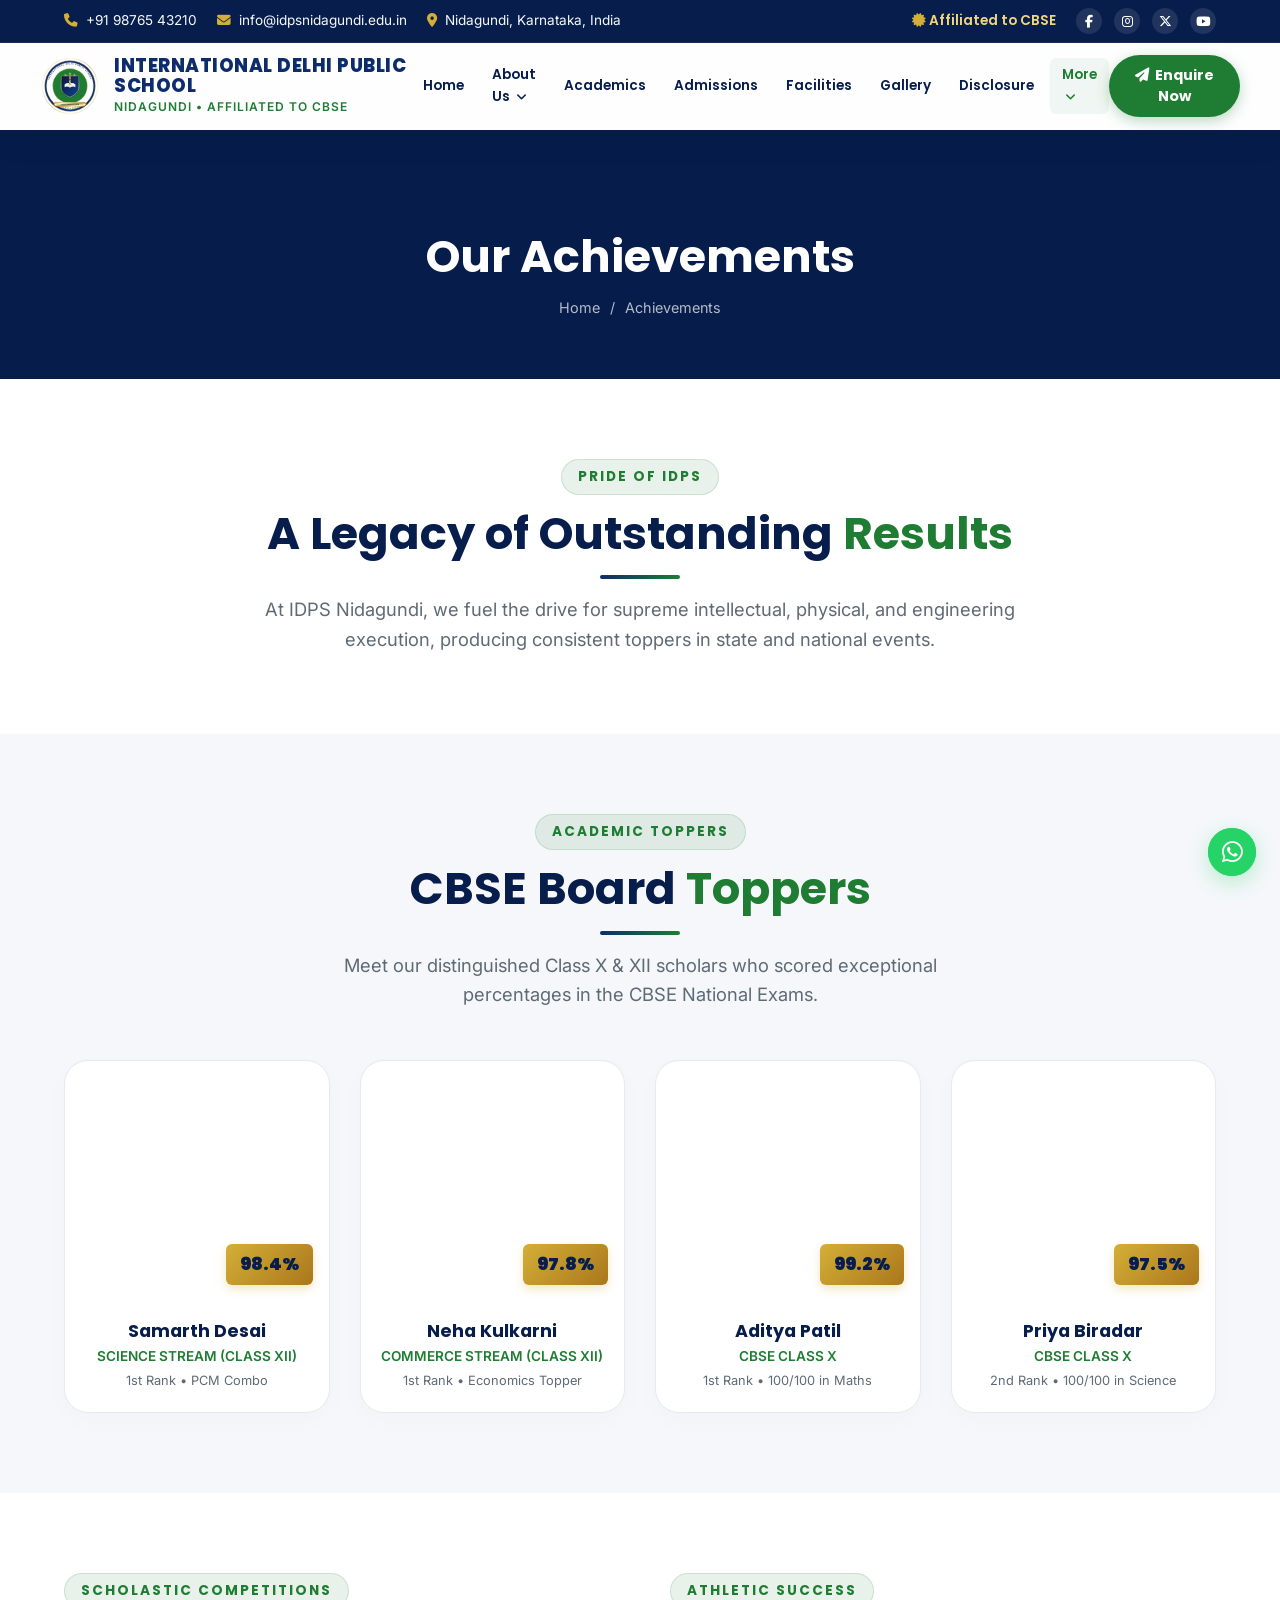
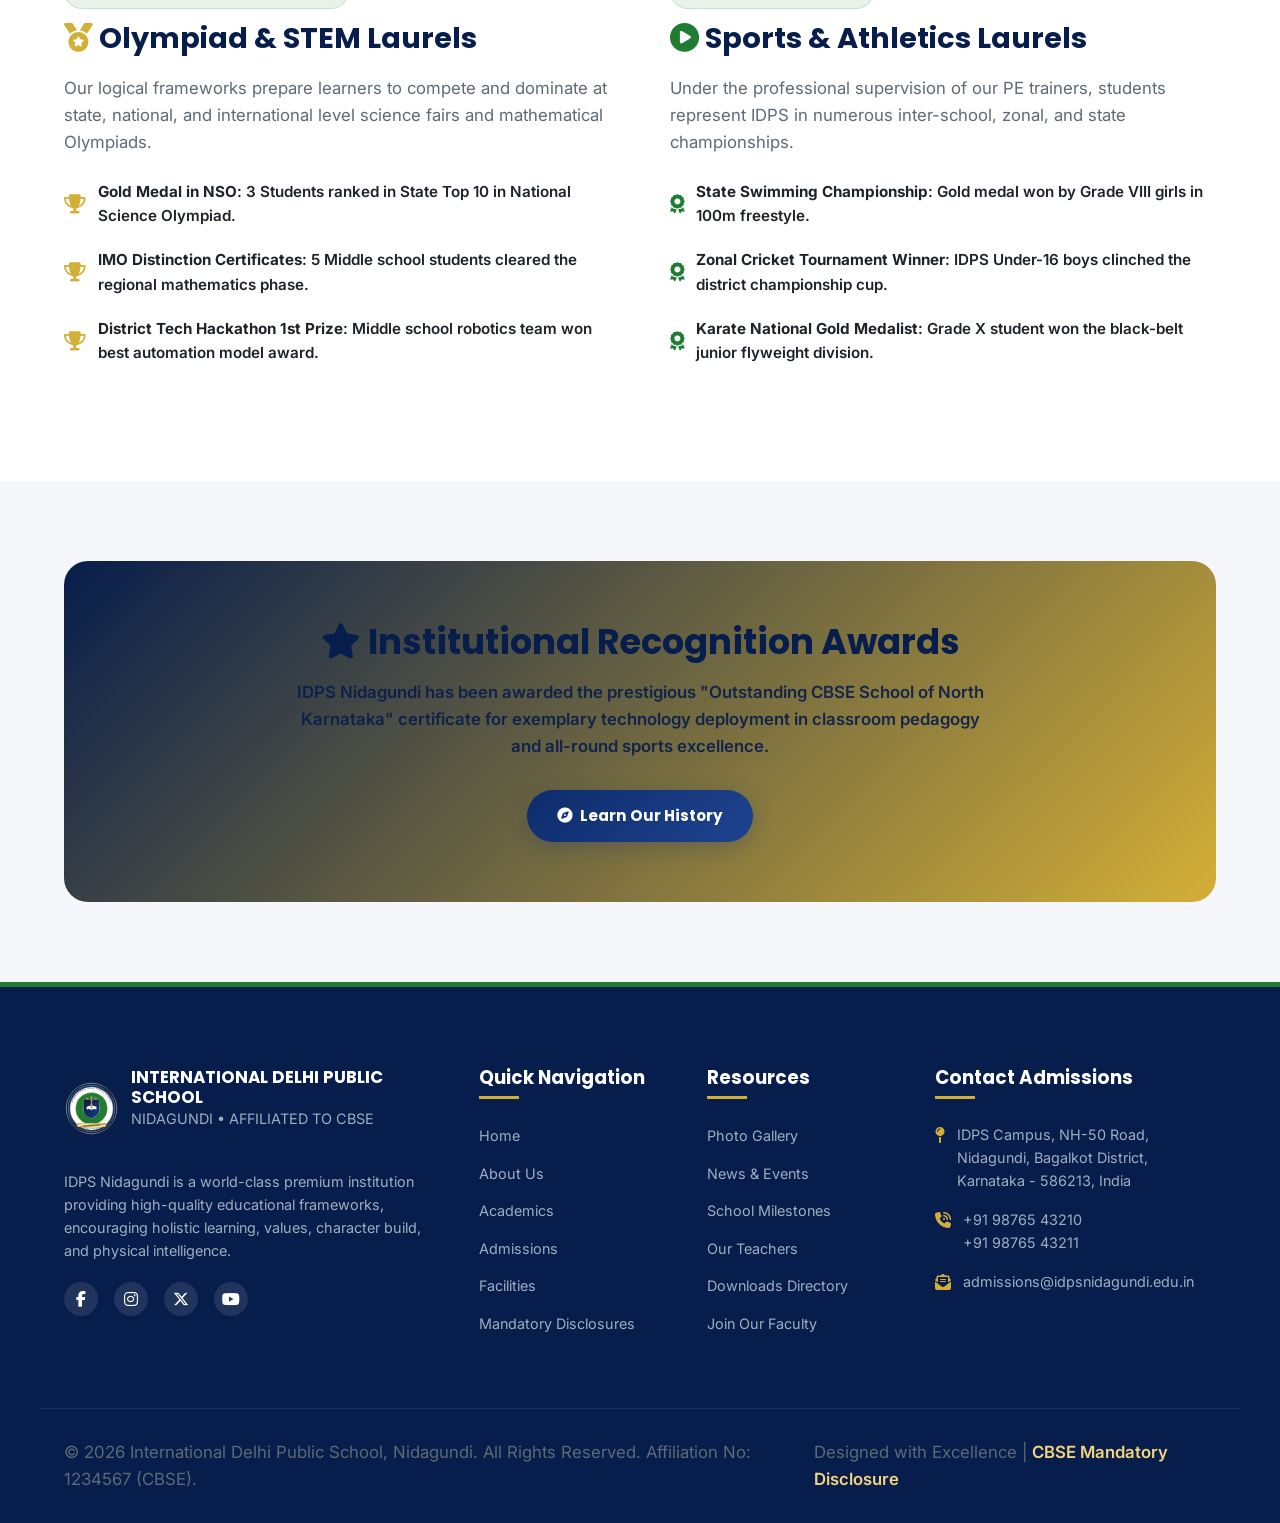
<file: achievements.html>
<!DOCTYPE html>
<html lang="en">
<head>
  <meta charset="UTF-8">
  <meta name="viewport" content="width=device-width, initial-scale=1.0">
  <title>Achievements | International Delhi Public School, Nidagundi</title>
  <meta name="description" content="Celebrate the achievements of IDPS Nidagundi. Meet our CBSE board toppers, Olympiad medal winners, sports champions, and explore our prestigious institutional awards.">
  <link rel="icon" type="image/svg+xml" href="assets/images/logo.svg">
  <link rel="stylesheet" href="assets/css/style.css">
</head>
<body>

  <header></header>

  <main>
    <!-- Inner Hero Header -->
    <section class="inner-hero" style="background-image: url('https://images.unsplash.com/photo-1541339907198-e08756dedf3f?q=80&w=1600&auto=format&fit=crop');">
      <div class="inner-hero-overlay"></div>
      <div class="container inner-hero-content">
        <h1 class="inner-hero-title">Our Achievements</h1>
        <div class="breadcrumbs">
          <a href="index.html">Home</a>
          <span>/</span>
          <span>Achievements</span>
        </div>
      </div>
    </section>

    <!-- Achievements Introduction -->
    <section class="section-padding" style="background-color: var(--color-bg-white);">
      <div class="container" style="max-width: 800px; text-align: center;">
        <span class="section-badge">Pride of IDPS</span>
        <h2 class="section-title">A Legacy of Outstanding <span>Results</span></h2>
        <p class="section-desc">
          At IDPS Nidagundi, we fuel the drive for supreme intellectual, physical, and engineering execution, producing consistent toppers in state and national events.
        </p>
      </div>
    </section>

    <!-- Board Toppers Section -->
    <section class="section-padding" id="board-toppers">
      <div class="container">
        <div class="section-header reveal">
          <span class="section-badge">Academic Toppers</span>
          <h2 class="section-title">CBSE Board <span>Toppers</span></h2>
          <p class="section-desc">Meet our distinguished Class X & XII scholars who scored exceptional percentages in the CBSE National Exams.</p>
        </div>

        <div class="toppers-grid">
          <!-- Topper 1 -->
          <div class="topper-card reveal">
            <div class="topper-img-wrapper" style="background-image: url('https://images.unsplash.com/photo-1544717305-2782549b5136?q=80&w=300&auto=format&fit=crop');">
              <div class="topper-percentage">98.4%</div>
            </div>
            <div class="topper-info">
              <h3>Samarth Desai</h3>
              <p>Science Stream (Class XII)</p>
              <span>1st Rank • PCM Combo</span>
            </div>
          </div>

          <!-- Topper 2 -->
          <div class="topper-card reveal">
            <div class="topper-img-wrapper" style="background-image: url('https://images.unsplash.com/photo-1534528741775-53994a69daeb?q=80&w=300&auto=format&fit=crop');">
              <div class="topper-percentage">97.8%</div>
            </div>
            <div class="topper-info">
              <h3>Neha Kulkarni</h3>
              <p>Commerce Stream (Class XII)</p>
              <span>1st Rank • Economics Topper</span>
            </div>
          </div>

          <!-- Topper 3 -->
          <div class="topper-card reveal">
            <div class="topper-img-wrapper" style="background-image: url('https://images.unsplash.com/photo-1507003211169-0a1dd7228f2d?q=80&w=300&auto=format&fit=crop');">
              <div class="topper-percentage">99.2%</div>
            </div>
            <div class="topper-info">
              <h3>Aditya Patil</h3>
              <p>CBSE Class X</p>
              <span>1st Rank • 100/100 in Maths</span>
            </div>
          </div>

          <!-- Topper 4 -->
          <div class="topper-card reveal">
            <div class="topper-img-wrapper" style="background-image: url('https://images.unsplash.com/photo-1517841905240-472988babdf9?q=80&w=300&auto=format&fit=crop');">
              <div class="topper-percentage">97.5%</div>
            </div>
            <div class="topper-info">
              <h3>Priya Biradar</h3>
              <p>CBSE Class X</p>
              <span>2nd Rank • 100/100 in Science</span>
            </div>
          </div>
        </div>
      </div>
    </section>

    <!-- Olympiad & Sports Achievements -->
    <section class="section-padding" style="background-color: var(--color-bg-white);">
      <div class="container about-preview-grid">
        <!-- Olympiad Achievements -->
        <div class="reveal">
          <span class="section-badge">Scholastic Competitions</span>
          <h3 style="font-size:1.8rem; margin-bottom:20px; color:var(--color-primary-dark);"><i class="fa-solid fa-medal" style="color:var(--color-gold);"></i> Olympiad & <span>STEM Laurels</span></h3>
          <p style="margin-bottom:24px;">Our logical frameworks prepare learners to compete and dominate at state, national, and international level science fairs and mathematical Olympiads.</p>
          
          <div class="about-preview-features" style="grid-template-columns: 1fr;">
            <div class="about-preview-feature">
              <i class="fa-solid fa-trophy" style="color:var(--color-gold);"></i>
              <span><strong>Gold Medal in NSO</strong>: 3 Students ranked in State Top 10 in National Science Olympiad.</span>
            </div>
            <div class="about-preview-feature">
              <i class="fa-solid fa-trophy" style="color:var(--color-gold);"></i>
              <span><strong>IMO Distinction Certificates</strong>: 5 Middle school students cleared the regional mathematics phase.</span>
            </div>
            <div class="about-preview-feature">
              <i class="fa-solid fa-trophy" style="color:var(--color-gold);"></i>
              <span><strong>District Tech Hackathon 1st Prize</strong>: Middle school robotics team won best automation model award.</span>
            </div>
          </div>
        </div>

        <!-- Sports achievements -->
        <div class="reveal">
          <span class="section-badge">Athletic Success</span>
          <h3 style="font-size:1.8rem; margin-bottom:20px; color:var(--color-primary-dark);"><i class="fa-solid fa-circle-play" style="color:var(--color-accent-green);"></i> Sports & <span>Athletics Laurels</span></h3>
          <p style="margin-bottom:24px;">Under the professional supervision of our PE trainers, students represent IDPS in numerous inter-school, zonal, and state championships.</p>
          
          <div class="about-preview-features" style="grid-template-columns: 1fr;">
            <div class="about-preview-feature">
              <i class="fa-solid fa-award" style="color:var(--color-accent-green);"></i>
              <span><strong>State Swimming Championship</strong>: Gold medal won by Grade VIII girls in 100m freestyle.</span>
            </div>
            <div class="about-preview-feature">
              <i class="fa-solid fa-award" style="color:var(--color-accent-green);"></i>
              <span><strong>Zonal Cricket Tournament Winner</strong>: IDPS Under-16 boys clinched the district championship cup.</span>
            </div>
            <div class="about-preview-feature">
              <i class="fa-solid fa-award" style="color:var(--color-accent-green);"></i>
              <span><strong>Karate National Gold Medalist</strong>: Grade X student won the black-belt junior flyweight division.</span>
            </div>
          </div>
        </div>
      </div>
    </section>

    <!-- Institutional Awards -->
    <section class="section-padding">
      <div class="container" style="text-align: center;">
        <div class="trust-banner reveal" style="background: linear-gradient(135deg, var(--color-primary-dark) 0%, var(--color-gold) 100%);">
          <h2 style="color:var(--color-primary-dark);"><i class="fa-solid fa-star"></i> Institutional Recognition Awards</h2>
          <p style="color: var(--color-primary-dark); font-weight:600; opacity: 0.9;">
            IDPS Nidagundi has been awarded the prestigious "Outstanding CBSE School of North Karnataka" certificate for exemplary technology deployment in classroom pedagogy and all-round sports excellence.
          </p>
          <div style="margin-top:20px; display:flex; justify-content:center; gap:20px;">
            <a href="about.html" class="btn btn-primary" style="background-color: var(--color-primary-dark); color:#fff;"><i class="fa-solid fa-compass"></i> Learn Our History</a>
          </div>
        </div>
      </div>
    </section>
  </main>

  <footer></footer>

  <script src="assets/js/layout.js"></script>
  <script src="assets/js/main.js"></script>
</body>
</html>
</file>
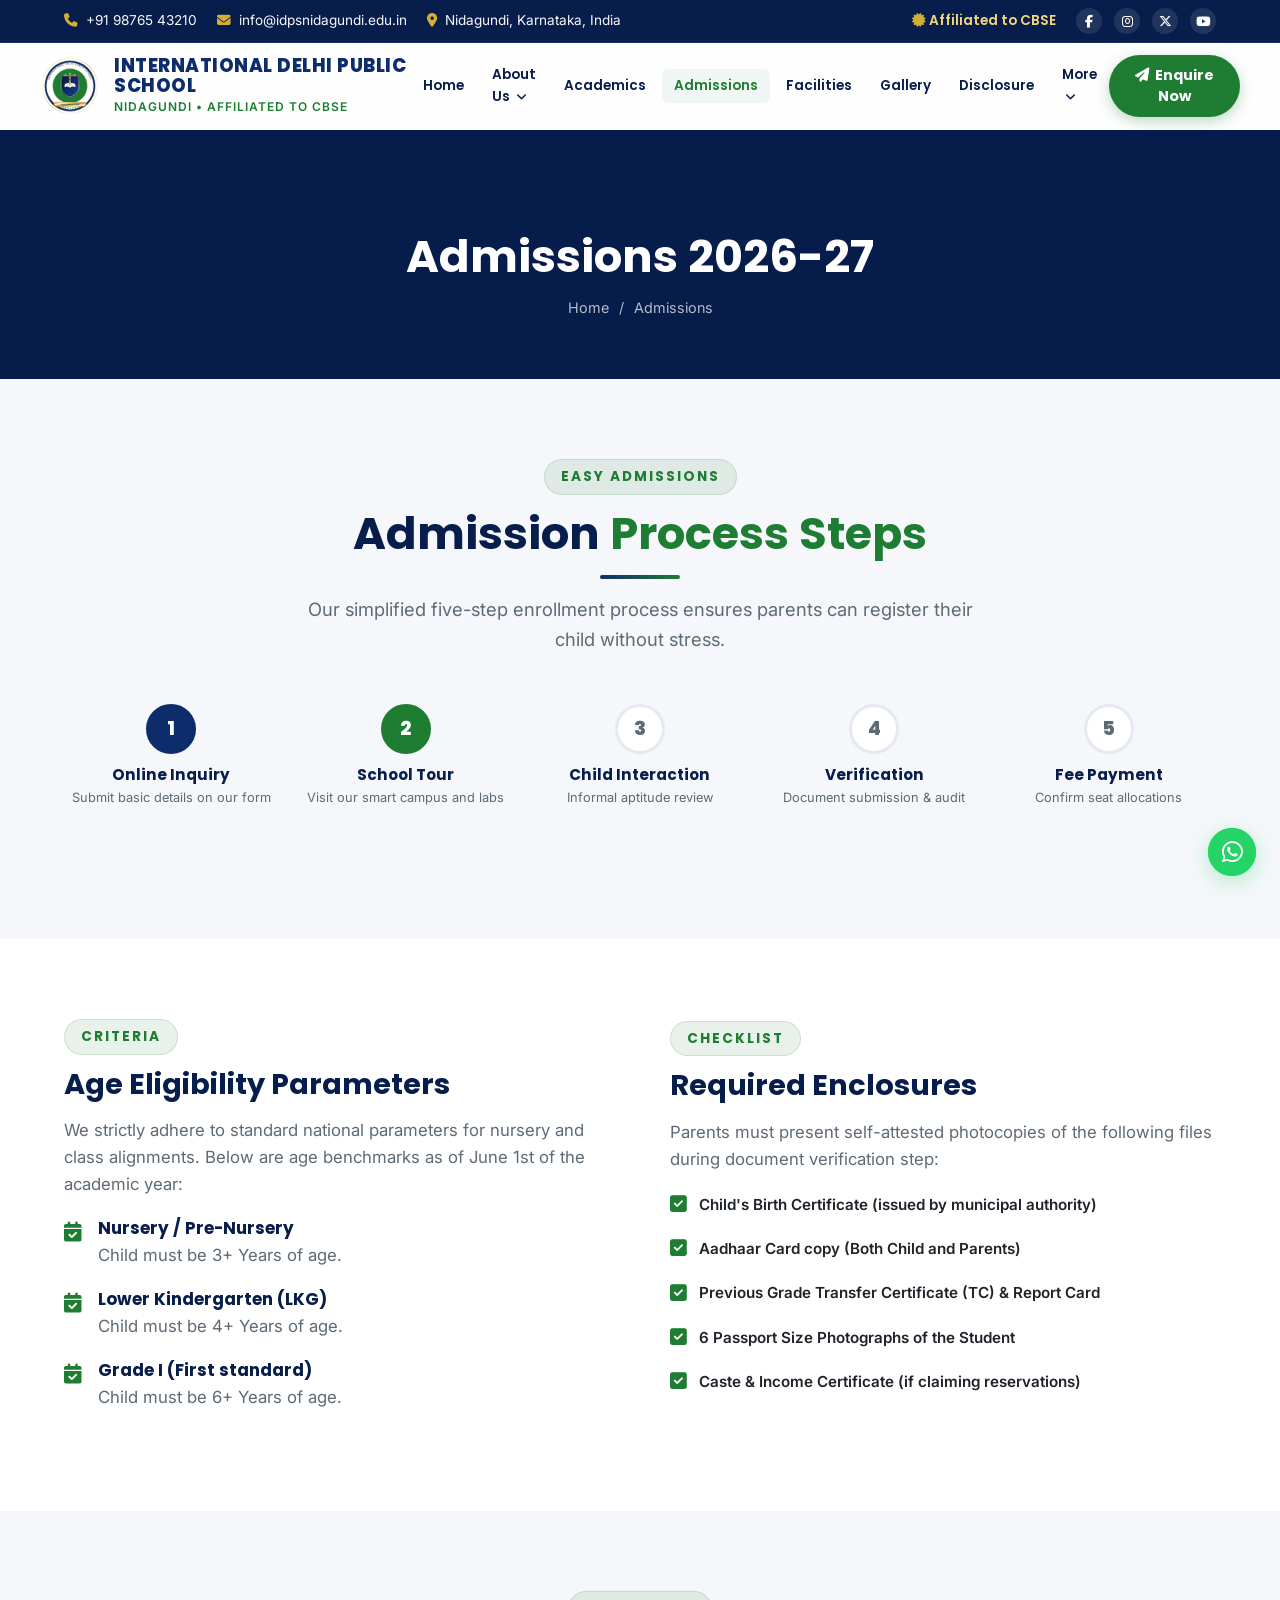
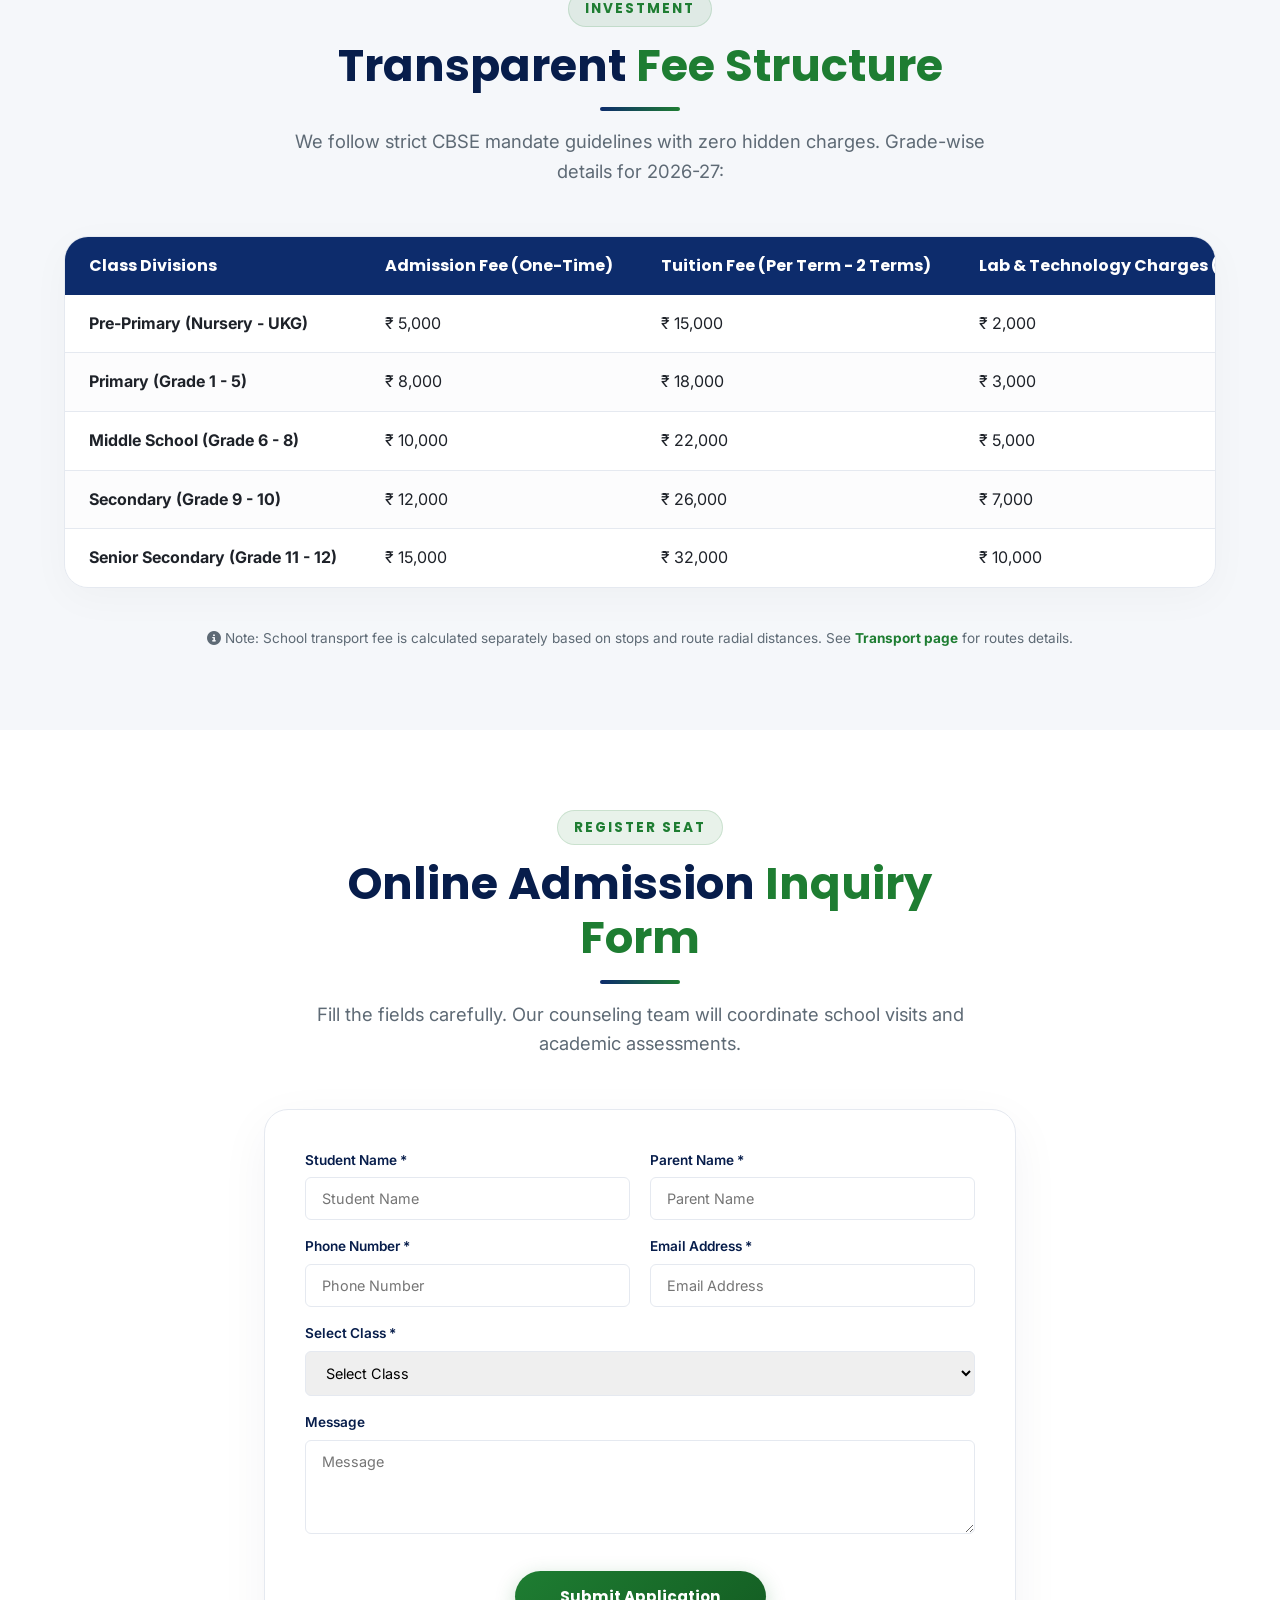
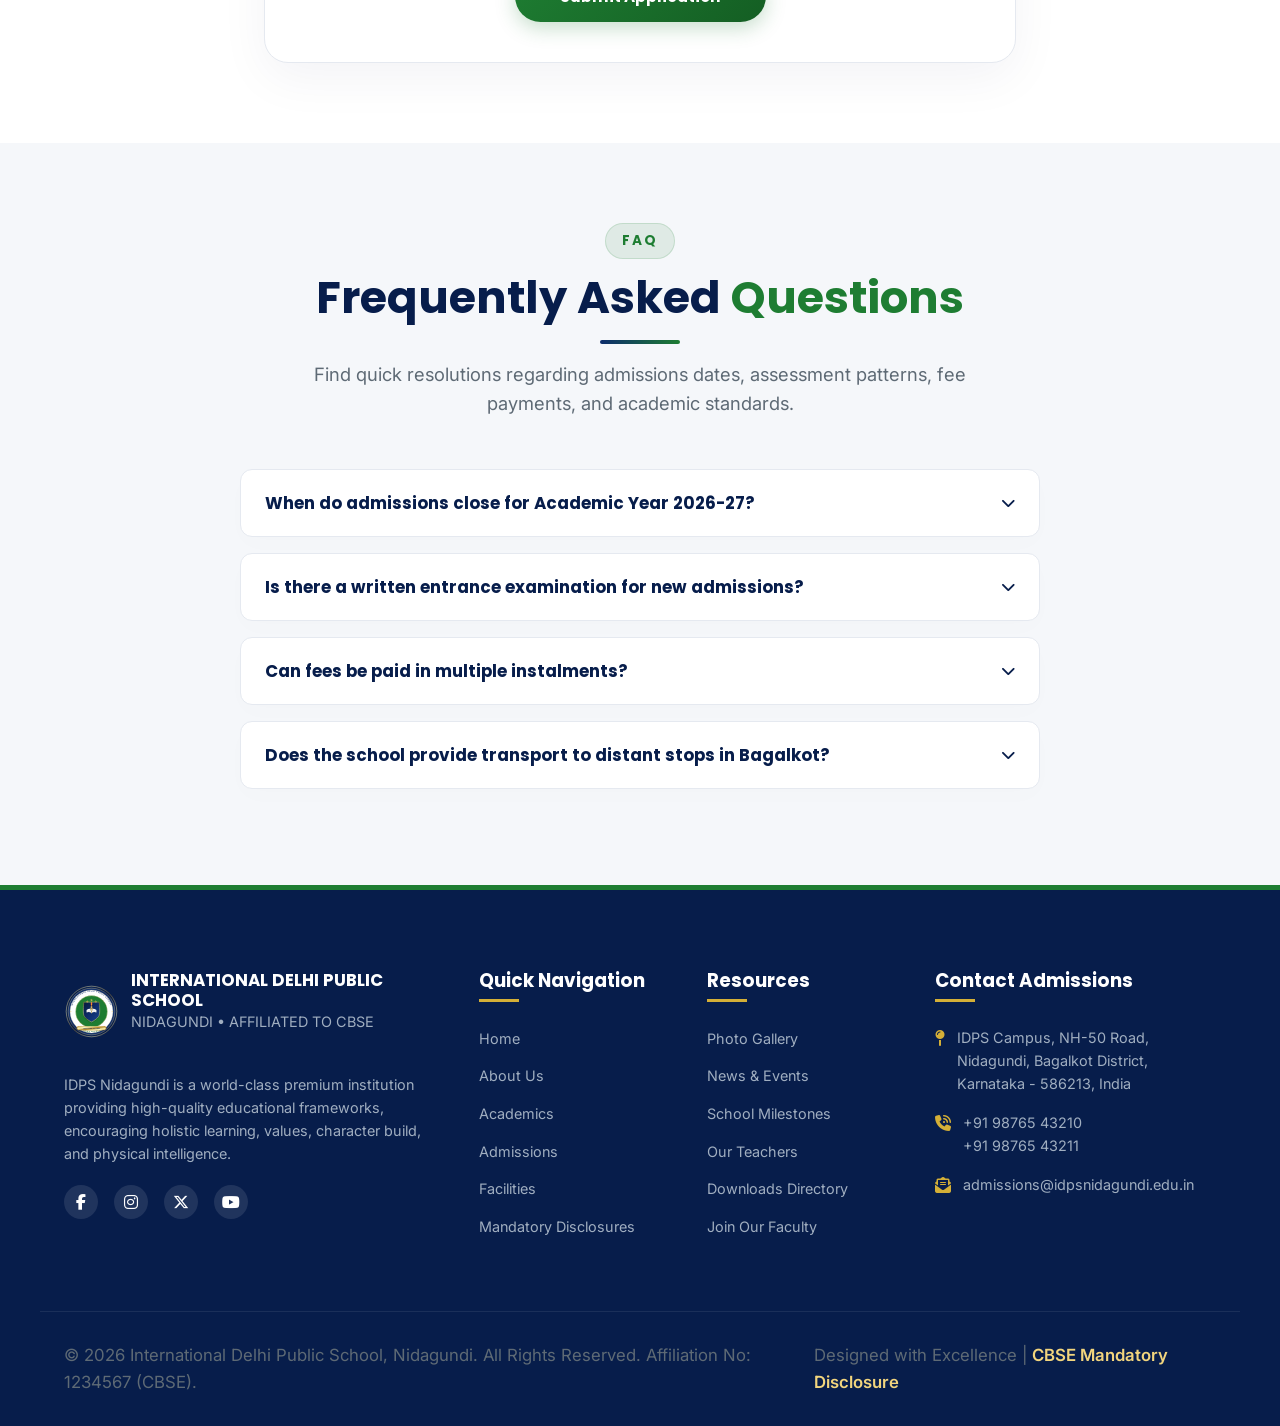
<file: admissions.html>
<!DOCTYPE html>
<html lang="en">
<head>
  <meta charset="UTF-8">
  <meta name="viewport" content="width=device-width, initial-scale=1.0">
  <title>Admissions | International Delhi Public School, Nidagundi</title>
  <meta name="description" content="Seek admission at International Delhi Public School, Nidagundi. Learn about our admission process, fee structure, eligibility criteria, required documents checklist, and FAQs. Register online.">
  <link rel="icon" type="image/svg+xml" href="assets/images/logo.svg">
  <link rel="stylesheet" href="assets/css/style.css">
</head>
<body>

  <header></header>

  <main>
    <!-- Inner Hero Header -->
    <section class="inner-hero" style="background-image: url('https://images.unsplash.com/photo-1523050854058-8df90110c9f1?q=80&w=1600&auto=format&fit=crop');">
      <div class="inner-hero-overlay"></div>
      <div class="container inner-hero-content">
        <h1 class="inner-hero-title">Admissions 2026-27</h1>
        <div class="breadcrumbs">
          <a href="index.html">Home</a>
          <span>/</span>
          <span>Admissions</span>
        </div>
      </div>
    </section>

    <!-- Admission Process Stepper Section -->
    <section class="section-padding" id="process">
      <div class="container">
        <div class="section-header reveal">
          <span class="section-badge">Easy Admissions</span>
          <h2 class="section-title">Admission <span>Process Steps</span></h2>
          <p class="section-desc">Our simplified five-step enrollment process ensures parents can register their child without stress.</p>
        </div>

        <div class="stepper-container reveal">
          <!-- Step 1 -->
          <div class="step-item completed">
            <div class="step-number">1</div>
            <h4>Online Inquiry</h4>
            <p style="font-size:0.8rem; color:var(--color-text-muted); margin-top:4px;">Submit basic details on our form</p>
          </div>
          <!-- Step 2 -->
          <div class="step-item active">
            <div class="step-number">2</div>
            <h4>School Tour</h4>
            <p style="font-size:0.8rem; color:var(--color-text-muted); margin-top:4px;">Visit our smart campus and labs</p>
          </div>
          <!-- Step 3 -->
          <div class="step-item">
            <div class="step-number">3</div>
            <h4>Child Interaction</h4>
            <p style="font-size:0.8rem; color:var(--color-text-muted); margin-top:4px;">Informal aptitude review</p>
          </div>
          <!-- Step 4 -->
          <div class="step-item">
            <div class="step-number">4</div>
            <h4>Verification</h4>
            <p style="font-size:0.8rem; color:var(--color-text-muted); margin-top:4px;">Document submission & audit</p>
          </div>
          <!-- Step 5 -->
          <div class="step-item">
            <div class="step-number">5</div>
            <h4>Fee Payment</h4>
            <p style="font-size:0.8rem; color:var(--color-text-muted); margin-top:4px;">Confirm seat allocations</p>
          </div>
        </div>
      </div>
    </section>

    <!-- Eligibility & Required Documents Section -->
    <section class="section-padding" style="background-color: var(--color-bg-white);">
      <div class="container about-preview-grid">
        <!-- Eligibility Details -->
        <div class="reveal">
          <span class="section-badge">Criteria</span>
          <h3 style="font-size:1.8rem; margin-bottom:16px; color:var(--color-primary-dark);">Age Eligibility <span>Parameters</span></h3>
          <p style="margin-bottom:20px;">We strictly adhere to standard national parameters for nursery and class alignments. Below are age benchmarks as of June 1st of the academic year:</p>
          
          <ul class="transport-feature-list" style="margin-top:0;">
            <li class="transport-feature-item">
              <i class="fa-solid fa-calendar-check"></i>
              <div>
                <h4>Nursery / Pre-Nursery</h4>
                <p>Child must be 3+ Years of age.</p>
              </div>
            </li>
            <li class="transport-feature-item">
              <i class="fa-solid fa-calendar-check"></i>
              <div>
                <h4>Lower Kindergarten (LKG)</h4>
                <p>Child must be 4+ Years of age.</p>
              </div>
            </li>
            <li class="transport-feature-item">
              <i class="fa-solid fa-calendar-check"></i>
              <div>
                <h4>Grade I (First standard)</h4>
                <p>Child must be 6+ Years of age.</p>
              </div>
            </li>
          </ul>
        </div>

        <!-- Checklist of Documents -->
        <div class="reveal">
          <span class="section-badge">Checklist</span>
          <h3 style="font-size:1.8rem; margin-bottom:16px; color:var(--color-primary-dark);">Required <span>Enclosures</span></h3>
          <p style="margin-bottom:20px;">Parents must present self-attested photocopies of the following files during document verification step:</p>
          
          <div class="about-preview-features" style="grid-template-columns: 1fr;">
            <div class="about-preview-feature">
              <i class="fa-solid fa-square-check" style="color:var(--color-accent-green);"></i>
              <span>Child's Birth Certificate (issued by municipal authority)</span>
            </div>
            <div class="about-preview-feature">
              <i class="fa-solid fa-square-check" style="color:var(--color-accent-green);"></i>
              <span>Aadhaar Card copy (Both Child and Parents)</span>
            </div>
            <div class="about-preview-feature">
              <i class="fa-solid fa-square-check" style="color:var(--color-accent-green);"></i>
              <span>Previous Grade Transfer Certificate (TC) & Report Card</span>
            </div>
            <div class="about-preview-feature">
              <i class="fa-solid fa-square-check" style="color:var(--color-accent-green);"></i>
              <span>6 Passport Size Photographs of the Student</span>
            </div>
            <div class="about-preview-feature">
              <i class="fa-solid fa-square-check" style="color:var(--color-accent-green);"></i>
              <span>Caste & Income Certificate (if claiming reservations)</span>
            </div>
          </div>
        </div>
      </div>
    </section>

    <!-- Translucent Fee Structure Section -->
    <section class="section-padding" id="fees">
      <div class="container">
        <div class="section-header reveal">
          <span class="section-badge">Investment</span>
          <h2 class="section-title">Transparent <span>Fee Structure</span></h2>
          <p class="section-desc">We follow strict CBSE mandate guidelines with zero hidden charges. Grade-wise details for 2026-27:</p>
        </div>

        <div class="table-container reveal">
          <table>
            <thead>
              <tr>
                <th>Class Divisions</th>
                <th>Admission Fee (One-Time)</th>
                <th>Tuition Fee (Per Term - 2 Terms)</th>
                <th>Lab & Technology Charges (Annual)</th>
                <th>Development Fees (Annual)</th>
              </tr>
            </thead>
            <tbody>
              <tr>
                <td><strong>Pre-Primary (Nursery - UKG)</strong></td>
                <td>₹ 5,000</td>
                <td>₹ 15,000</td>
                <td>₹ 2,000</td>
                <td>₹ 3,000</td>
              </tr>
              <tr>
                <td><strong>Primary (Grade 1 - 5)</strong></td>
                <td>₹ 8,000</td>
                <td>₹ 18,000</td>
                <td>₹ 3,000</td>
                <td>₹ 4,000</td>
              </tr>
              <tr>
                <td><strong>Middle School (Grade 6 - 8)</strong></td>
                <td>₹ 10,000</td>
                <td>₹ 22,000</td>
                <td>₹ 5,000</td>
                <td>₹ 5,000</td>
              </tr>
              <tr>
                <td><strong>Secondary (Grade 9 - 10)</strong></td>
                <td>₹ 12,000</td>
                <td>₹ 26,000</td>
                <td>₹ 7,000</td>
                <td>₹ 6,000</td>
              </tr>
              <tr>
                <td><strong>Senior Secondary (Grade 11 - 12)</strong></td>
                <td>₹ 15,000</td>
                <td>₹ 32,000</td>
                <td>₹ 10,000</td>
                <td>₹ 8,000</td>
              </tr>
            </tbody>
          </table>
        </div>
        <div class="reveal" style="text-align: center;">
          <p style="font-size:0.85rem; color:var(--color-text-muted);"><i class="fa-solid fa-circle-info"></i> Note: School transport fee is calculated separately based on stops and route radial distances. See <a href="transport.html" style="color:var(--color-accent-green); font-weight:700;">Transport page</a> for routes details.</p>
        </div>
      </div>
    </section>

    <!-- Detailed Online Inquiry Form -->
    <section class="section-padding" id="inquiry" style="background-color: var(--color-bg-white);">
      <div class="container" style="max-width:800px;">
        <div class="section-header reveal">
          <span class="section-badge">Register Seat</span>
          <h2 class="section-title">Online Admission <span>Inquiry Form</span></h2>
          <p class="section-desc">Fill the fields carefully. Our counseling team will coordinate school visits and academic assessments.</p>
        </div>

        <div class="notice-sidebar-form reveal" style="padding: 40px; box-shadow: 0 15px 50px rgba(7, 29, 75, 0.05);">
          <form action="https://api.web3forms.com/submit" method="POST">
            <!-- Access Key -->
            <input type="hidden" name="access_key" value="0dac6ec1-6d83-4261-aa02-03629feddfea">

            <!-- Email Subject -->
            <input type="hidden" name="subject" value="New Admission Inquiry">

            <!-- Redirect Page -->
            <input type="hidden" name="redirect" value="https://yourwebsite.netlify.app/thankyou.html">

            <!-- Anti Spam -->
            <input type="checkbox" name="botcheck" class="hidden" style="display:none;">

            <div class="about-preview-grid" style="grid-template-columns: 1fr 1fr; gap:20px; margin-bottom:0;">
              <!-- Student Name -->
              <div class="form-group">
                <label>Student Name *</label>
                <input type="text" name="student_name" class="form-control" placeholder="Student Name" required>
              </div>

              <!-- Parent Name -->
              <div class="form-group">
                <label>Parent Name *</label>
                <input type="text" name="parent_name" class="form-control" placeholder="Parent Name" required>
              </div>
            </div>

            <div class="about-preview-grid" style="grid-template-columns: 1fr 1fr; gap:20px; margin-bottom:0;">
              <!-- Phone Number -->
              <div class="form-group">
                <label>Phone Number *</label>
                <input type="tel" name="phone" class="form-control" placeholder="Phone Number" required>
              </div>

              <!-- Email -->
              <div class="form-group">
                <label>Email Address *</label>
                <input type="email" name="email" class="form-control" placeholder="Email Address" required>
              </div>
            </div>

            <!-- Class Selection -->
            <div class="form-group">
              <label>Select Class *</label>
              <select name="class" class="form-control" required>
                <option value="">Select Class</option>
                <option>Nursery</option>
                <option>LKG</option>
                <option>UKG</option>
                <option>Class 1</option>
                <option>Class 2</option>
                <option>Class 3</option>
                <option>Class 4</option>
                <option>Class 5</option>
                <option>Class 6</option>
                <option>Class 7</option>
                <option>Class 8</option>
                <option>Class 9</option>
                <option>Class 10</option>
              </select>
            </div>

            <!-- Message -->
            <div class="form-group">
              <label>Message</label>
              <textarea name="message" class="form-control" placeholder="Message" rows="4"></textarea>
            </div>

            <!-- Submit Button -->
            <div style="text-align: center; margin-top:30px;">
              <button type="submit" class="btn btn-green" style="padding: 14px 45px;">Submit Application</button>
            </div>
          </form>
        </div>
      </div>
    </section>

    <!-- Admission FAQs Accordion Section -->
    <section class="section-padding" id="faqs">
      <div class="container">
        <div class="section-header reveal">
          <span class="section-badge">FAQ</span>
          <h2 class="section-title">Frequently Asked <span>Questions</span></h2>
          <p class="section-desc">Find quick resolutions regarding admissions dates, assessment patterns, fee payments, and academic standards.</p>
        </div>

        <div class="accordion-wrapper reveal">
          <!-- Accordion 1 -->
          <div class="accordion-item">
            <button class="accordion-trigger">When do admissions close for Academic Year 2026-27?</button>
            <div class="accordion-content">
              <div class="accordion-content-inner">
                Admissions close on 15th July 2026, subject to seat availability. Pre-primary seats fill up extremely fast. We suggest parents submit their inquiry form early to secure seat allocation slots.
              </div>
            </div>
          </div>
          
          <!-- Accordion 2 -->
          <div class="accordion-item">
            <button class="accordion-trigger">Is there a written entrance examination for new admissions?</button>
            <div class="accordion-content">
              <div class="accordion-content-inner">
                For Pre-Primary and Primary grades up to Grade III, we conduct an informal interactive play session to map communicative skills. From Grade IV onwards, a diagnostic conceptual evaluation in English, Science, and Mathematics is conducted to guide specific student-centric alignment.
              </div>
            </div>
          </div>

          <!-- Accordion 3 -->
          <div class="accordion-item">
            <button class="accordion-trigger">Can fees be paid in multiple instalments?</button>
            <div class="accordion-content">
              <div class="accordion-content-inner">
                Yes, tuition fees are divided into two equal terms, payable in April (Term I) and October (Term II) respectively. One-time admission fees are due during seat confirmation.
              </div>
            </div>
          </div>

          <!-- Accordion 4 -->
          <div class="accordion-item">
            <button class="accordion-trigger">Does the school provide transport to distant stops in Bagalkot?</button>
            <div class="accordion-content">
              <div class="accordion-content-inner">
                Yes, our extensive GPS-enabled bus fleet covers a wide perimeter including all primary nodes of Nidagundi and adjoining regions of Bagalkot district. Security features like speed governors, CCTV cameras, and female bus attendants are strictly active on all routes.
              </div>
            </div>
          </div>
        </div>
      </div>
    </section>
  </main>

  <footer></footer>

  <script src="assets/js/layout.js"></script>
  <script src="assets/js/main.js"></script>
</body>
</html>
</file>
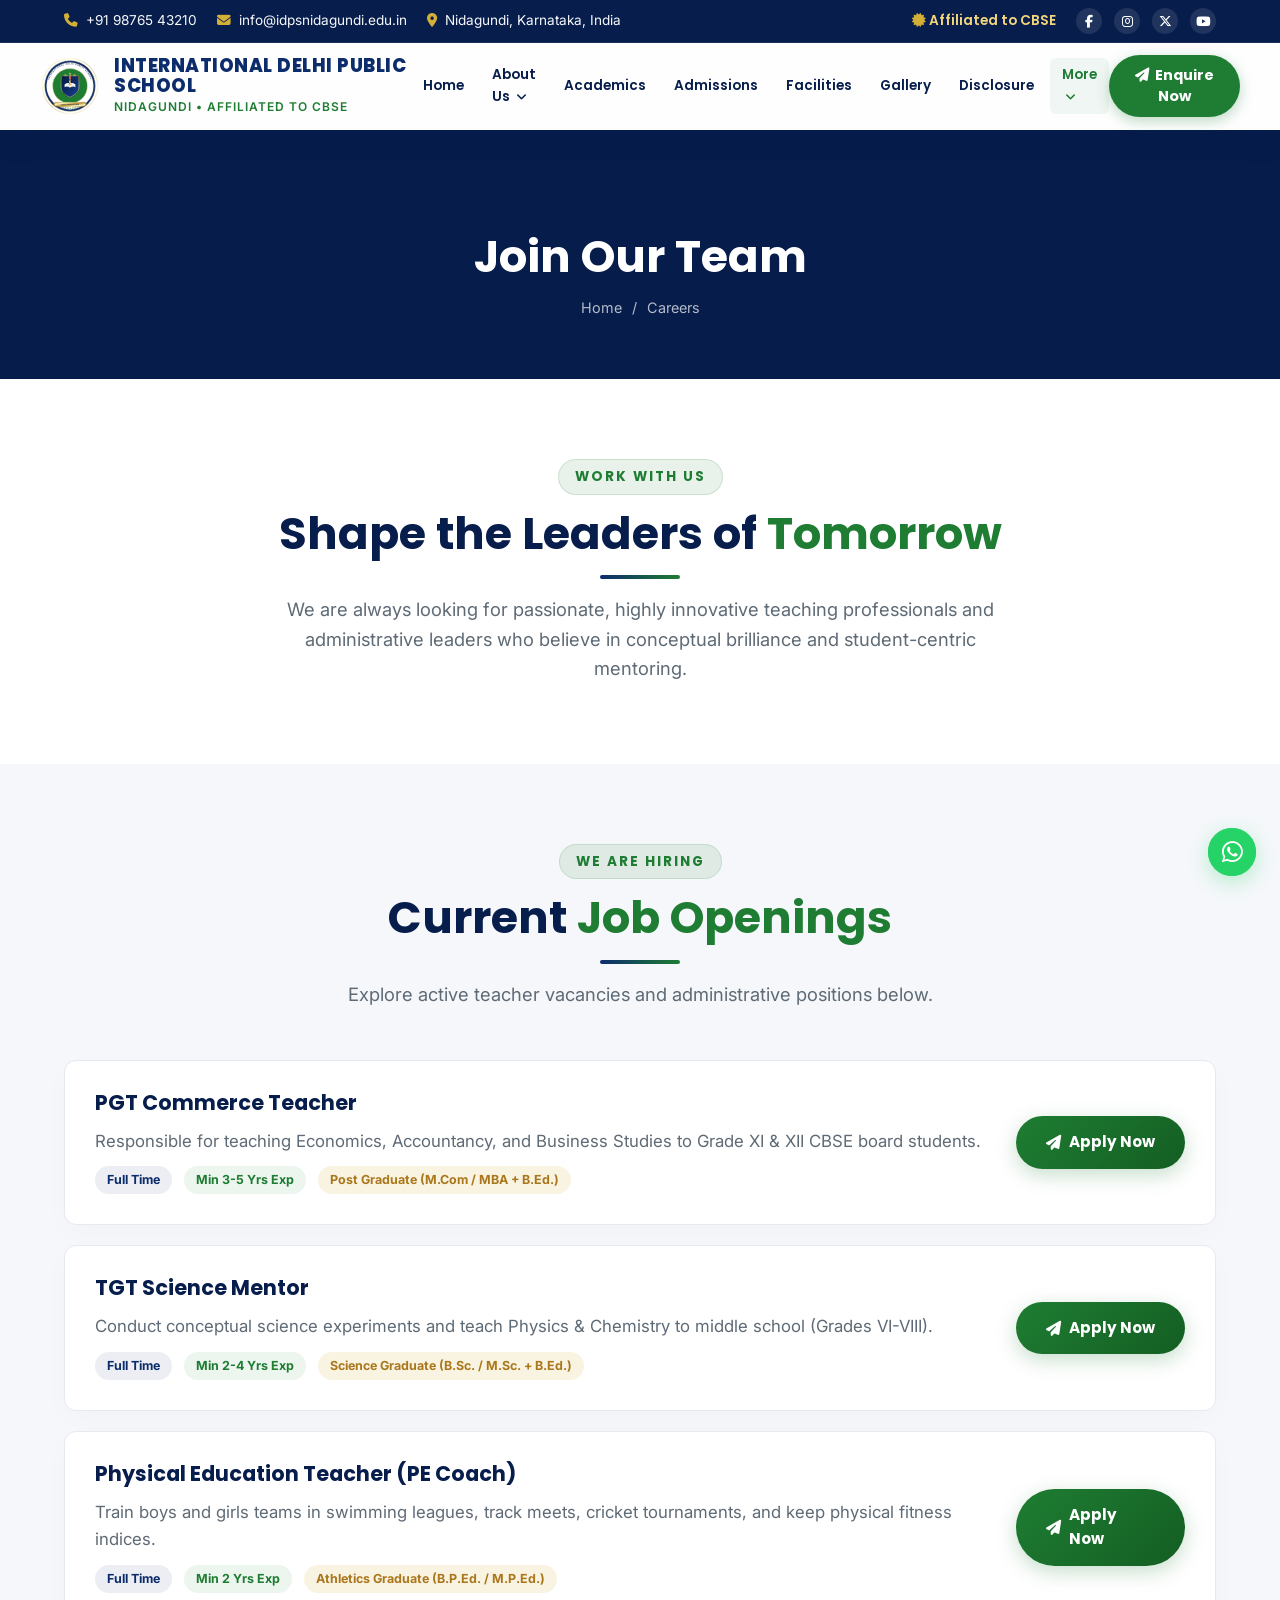
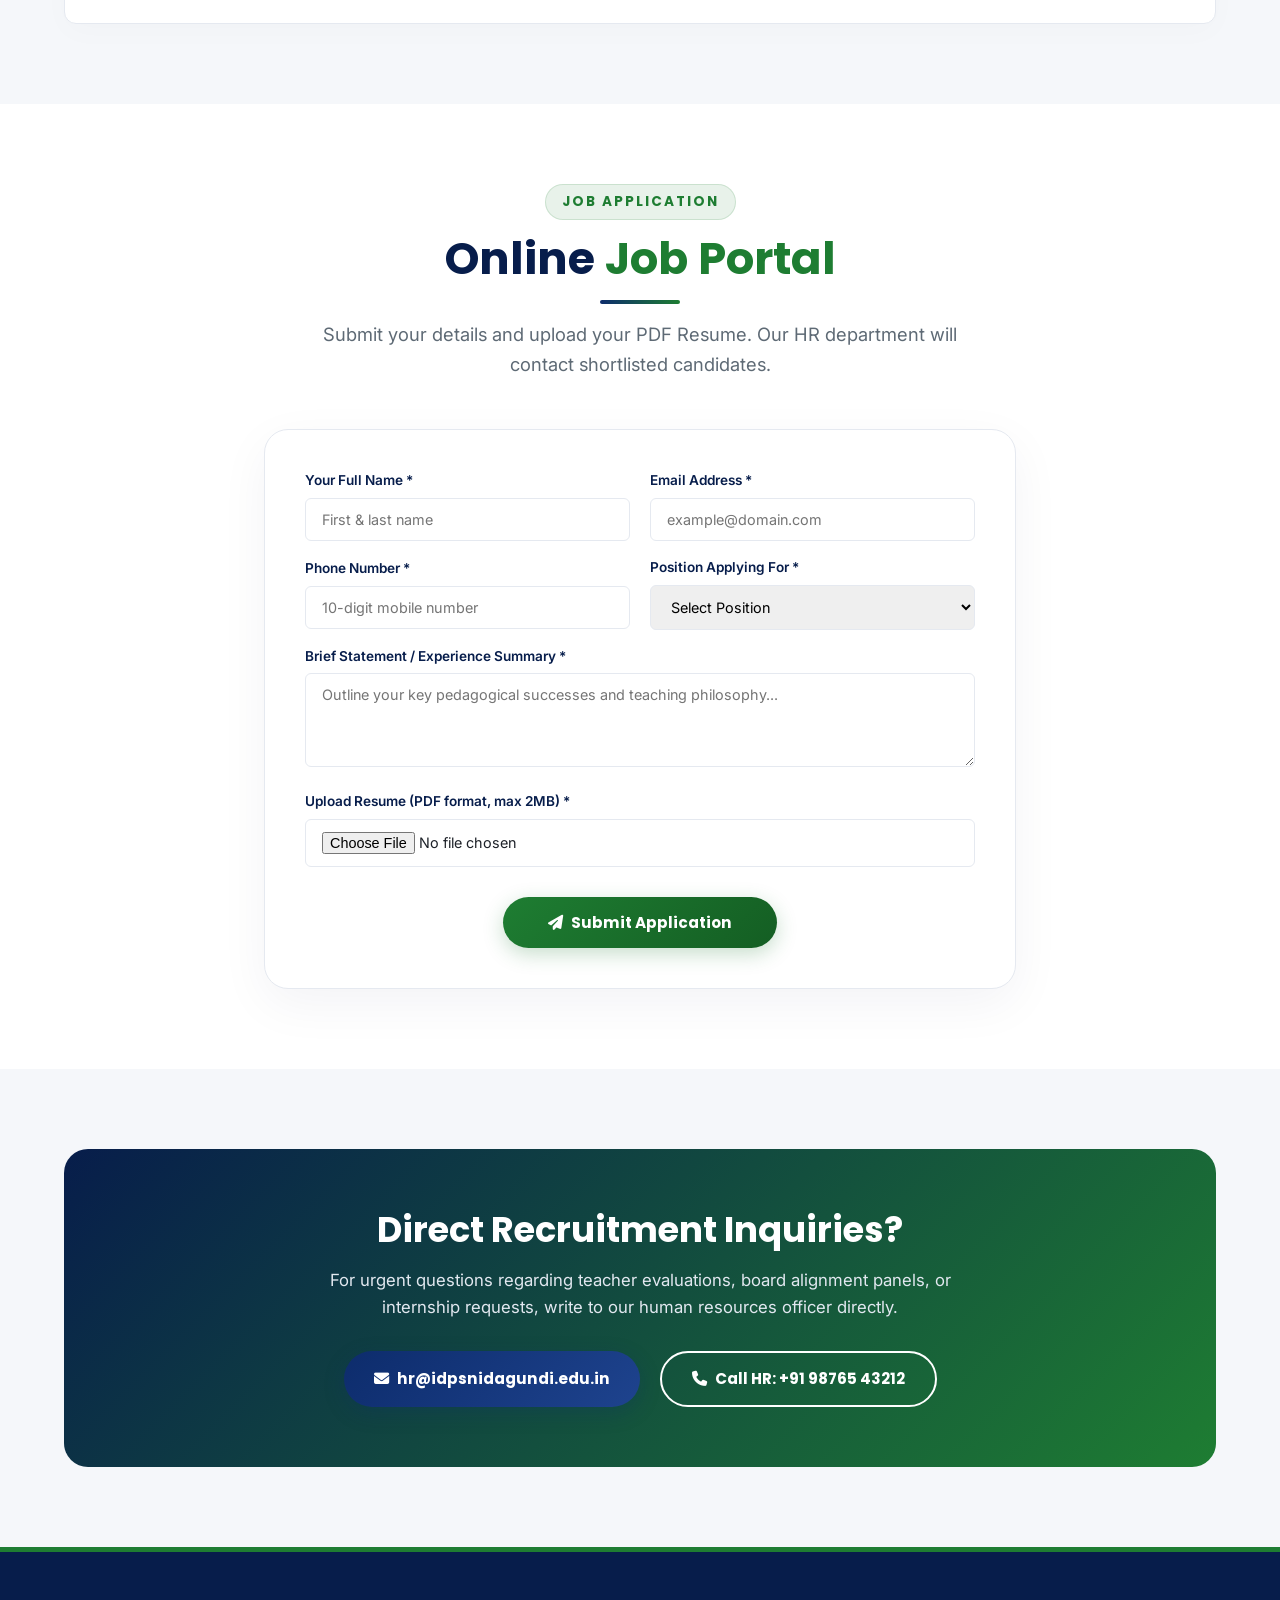
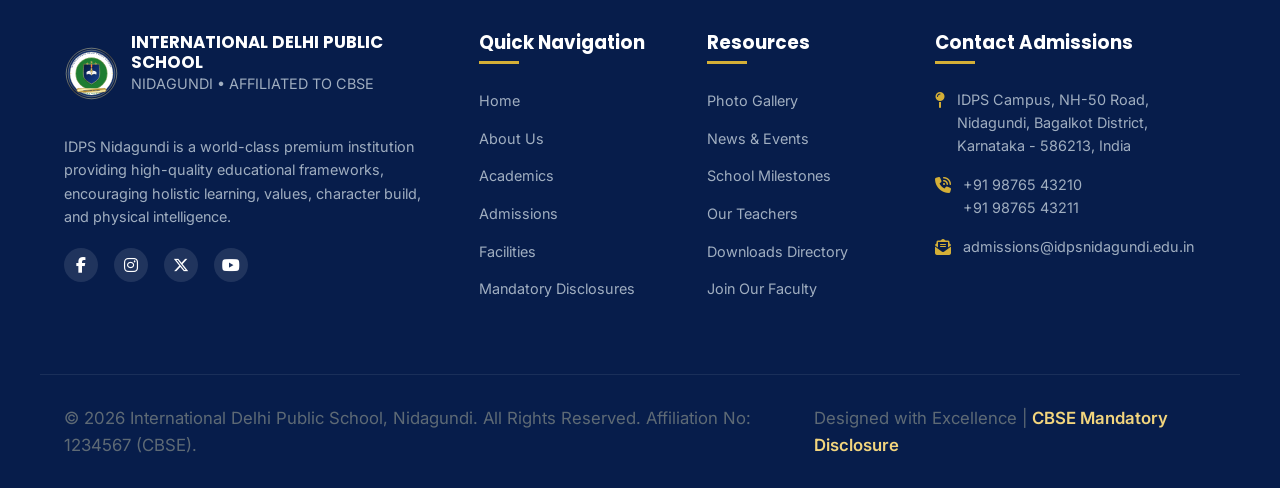
<file: careers.html>
<!DOCTYPE html>
<html lang="en">
<head>
  <meta charset="UTF-8">
  <meta name="viewport" content="width=device-width, initial-scale=1.0">
  <title>Careers | International Delhi Public School, Nidagundi</title>
  <meta name="description" content="Join our esteemed teaching faculty at IDPS Nidagundi. View current job openings, teacher recruitment protocols, and apply online by uploading your resume.">
  <link rel="icon" type="image/svg+xml" href="assets/images/logo.svg">
  <link rel="stylesheet" href="assets/css/style.css">
</head>
<body>

  <header></header>

  <main>
    <!-- Inner Hero Header -->
    <section class="inner-hero" style="background-image: url('https://images.unsplash.com/photo-1524178232363-1fb2b075b655?q=80&w=1600&auto=format&fit=crop');">
      <div class="inner-hero-overlay"></div>
      <div class="container inner-hero-content">
        <h1 class="inner-hero-title">Join Our Team</h1>
        <div class="breadcrumbs">
          <a href="index.html">Home</a>
          <span>/</span>
          <span>Careers</span>
        </div>
      </div>
    </section>

    <!-- Careers Introduction -->
    <section class="section-padding" style="background-color: var(--color-bg-white);">
      <div class="container" style="max-width: 800px; text-align: center;">
        <span class="section-badge">Work With Us</span>
        <h2 class="section-title">Shape the Leaders of <span>Tomorrow</span></h2>
        <p class="section-desc">
          We are always looking for passionate, highly innovative teaching professionals and administrative leaders who believe in conceptual brilliance and student-centric mentoring.
        </p>
      </div>
    </section>

    <!-- Current Openings Grid -->
    <section class="section-padding">
      <div class="container">
        <div class="section-header reveal">
          <span class="section-badge">We Are Hiring</span>
          <h2 class="section-title">Current <span>Job Openings</span></h2>
          <p class="section-desc">Explore active teacher vacancies and administrative positions below.</p>
        </div>

        <div class="job-openings reveal">
          <!-- Job 1 -->
          <div class="job-card">
            <div class="job-info">
              <h3>PGT Commerce Teacher</h3>
              <p style="margin-bottom:12px;">Responsible for teaching Economics, Accountancy, and Business Studies to Grade XI & XII CBSE board students.</p>
              <div class="job-meta-tags">
                <span class="job-tag job-tag-type">Full Time</span>
                <span class="job-tag job-tag-exp">Min 3-5 Yrs Exp</span>
                <span class="job-tag job-tag-dept">Post Graduate (M.Com / MBA + B.Ed.)</span>
              </div>
            </div>
            <a href="#apply" class="btn btn-green"><i class="fa-solid fa-paper-plane"></i> Apply Now</a>
          </div>

          <!-- Job 2 -->
          <div class="job-card">
            <div class="job-info">
              <h3>TGT Science Mentor</h3>
              <p style="margin-bottom:12px;">Conduct conceptual science experiments and teach Physics & Chemistry to middle school (Grades VI-VIII).</p>
              <div class="job-meta-tags">
                <span class="job-tag job-tag-type">Full Time</span>
                <span class="job-tag job-tag-exp">Min 2-4 Yrs Exp</span>
                <span class="job-tag job-tag-dept">Science Graduate (B.Sc. / M.Sc. + B.Ed.)</span>
              </div>
            </div>
            <a href="#apply" class="btn btn-green"><i class="fa-solid fa-paper-plane"></i> Apply Now</a>
          </div>

          <!-- Job 3 -->
          <div class="job-card">
            <div class="job-info">
              <h3>Physical Education Teacher (PE Coach)</h3>
              <p style="margin-bottom:12px;">Train boys and girls teams in swimming leagues, track meets, cricket tournaments, and keep physical fitness indices.</p>
              <div class="job-meta-tags">
                <span class="job-tag job-tag-type">Full Time</span>
                <span class="job-tag job-tag-exp">Min 2 Yrs Exp</span>
                <span class="job-tag job-tag-dept">Athletics Graduate (B.P.Ed. / M.P.Ed.)</span>
              </div>
            </div>
            <a href="#apply" class="btn btn-green"><i class="fa-solid fa-paper-plane"></i> Apply Now</a>
          </div>
        </div>
      </div>
    </section>

    <!-- Faculty Application Form -->
    <section class="section-padding" id="apply" style="background-color: var(--color-bg-white);">
      <div class="container" style="max-width: 800px;">
        <div class="section-header reveal">
          <span class="section-badge">Job Application</span>
          <h2 class="section-title">Online <span>Job Portal</span></h2>
          <p class="section-desc">Submit your details and upload your PDF Resume. Our HR department will contact shortlisted candidates.</p>
        </div>

        <div class="notice-sidebar-form reveal" style="padding:40px; box-shadow: 0 15px 50px rgba(7, 29, 75, 0.05);">
          <form class="validated-form">
            <div class="about-preview-grid" style="grid-template-columns: 1fr 1fr; gap:20px; margin-bottom:0;">
              <div class="form-group">
                <label for="candName">Your Full Name *</label>
                <input type="text" id="candName" class="form-control" placeholder="First & last name" required>
              </div>
              <div class="form-group">
                <label for="candEmail">Email Address *</label>
                <input type="email" id="candEmail" class="form-control" placeholder="example@domain.com" required>
              </div>
            </div>

            <div class="about-preview-grid" style="grid-template-columns: 1fr 1fr; gap:20px; margin-bottom:0;">
              <div class="form-group">
                <label for="candPhone">Phone Number *</label>
                <input type="tel" id="candPhone" class="form-control" placeholder="10-digit mobile number" required>
              </div>
              <div class="form-group">
                <label for="candPos">Position Applying For *</label>
                <select id="candPos" class="form-control" required>
                  <option value="">Select Position</option>
                  <option value="PGT Commerce">PGT Commerce Teacher</option>
                  <option value="TGT Science">TGT Science Mentor</option>
                  <option value="PE Coach">Physical Education Teacher</option>
                  <option value="Primary Teacher">Primary Teacher</option>
                  <option value="Other Admin">Administrative Staff</option>
                </select>
              </div>
            </div>

            <div class="form-group">
              <label for="candCover">Brief Statement / Experience Summary *</label>
              <textarea id="candCover" rows="4" class="form-control" placeholder="Outline your key pedagogical successes and teaching philosophy..." required></textarea>
            </div>

            <div class="form-group">
              <label for="candFile">Upload Resume (PDF format, max 2MB) *</label>
              <input type="file" id="candFile" class="form-control" accept=".pdf" required>
            </div>

            <div style="text-align: center; margin-top:30px;">
              <button type="submit" class="btn btn-green" style="padding: 14px 45px;"><i class="fa-solid fa-paper-plane"></i> Submit Application</button>
            </div>
          </form>
        </div>
      </div>
    </section>

    <!-- HR Contact Help Section -->
    <section class="section-padding" style="background-color: var(--color-bg-base);">
      <div class="container" style="text-align: center;">
        <div class="trust-banner reveal">
          <h2>Direct Recruitment Inquiries?</h2>
          <p>For urgent questions regarding teacher evaluations, board alignment panels, or internship requests, write to our human resources officer directly.</p>
          <div style="display:flex; justify-content:center; gap:20px; flex-wrap:wrap; margin-top:20px;">
            <a href="mailto:hr@idpsnidagundi.edu.in" class="btn btn-primary"><i class="fa-solid fa-envelope"></i> hr@idpsnidagundi.edu.in</a>
            <a href="tel:+919876543212" class="btn btn-secondary"><i class="fa-solid fa-phone"></i> Call HR: +91 98765 43212</a>
          </div>
        </div>
      </div>
    </section>
  </main>

  <footer></footer>

  <script src="assets/js/layout.js"></script>
  <script src="assets/js/main.js"></script>
</body>
</html>
</file>
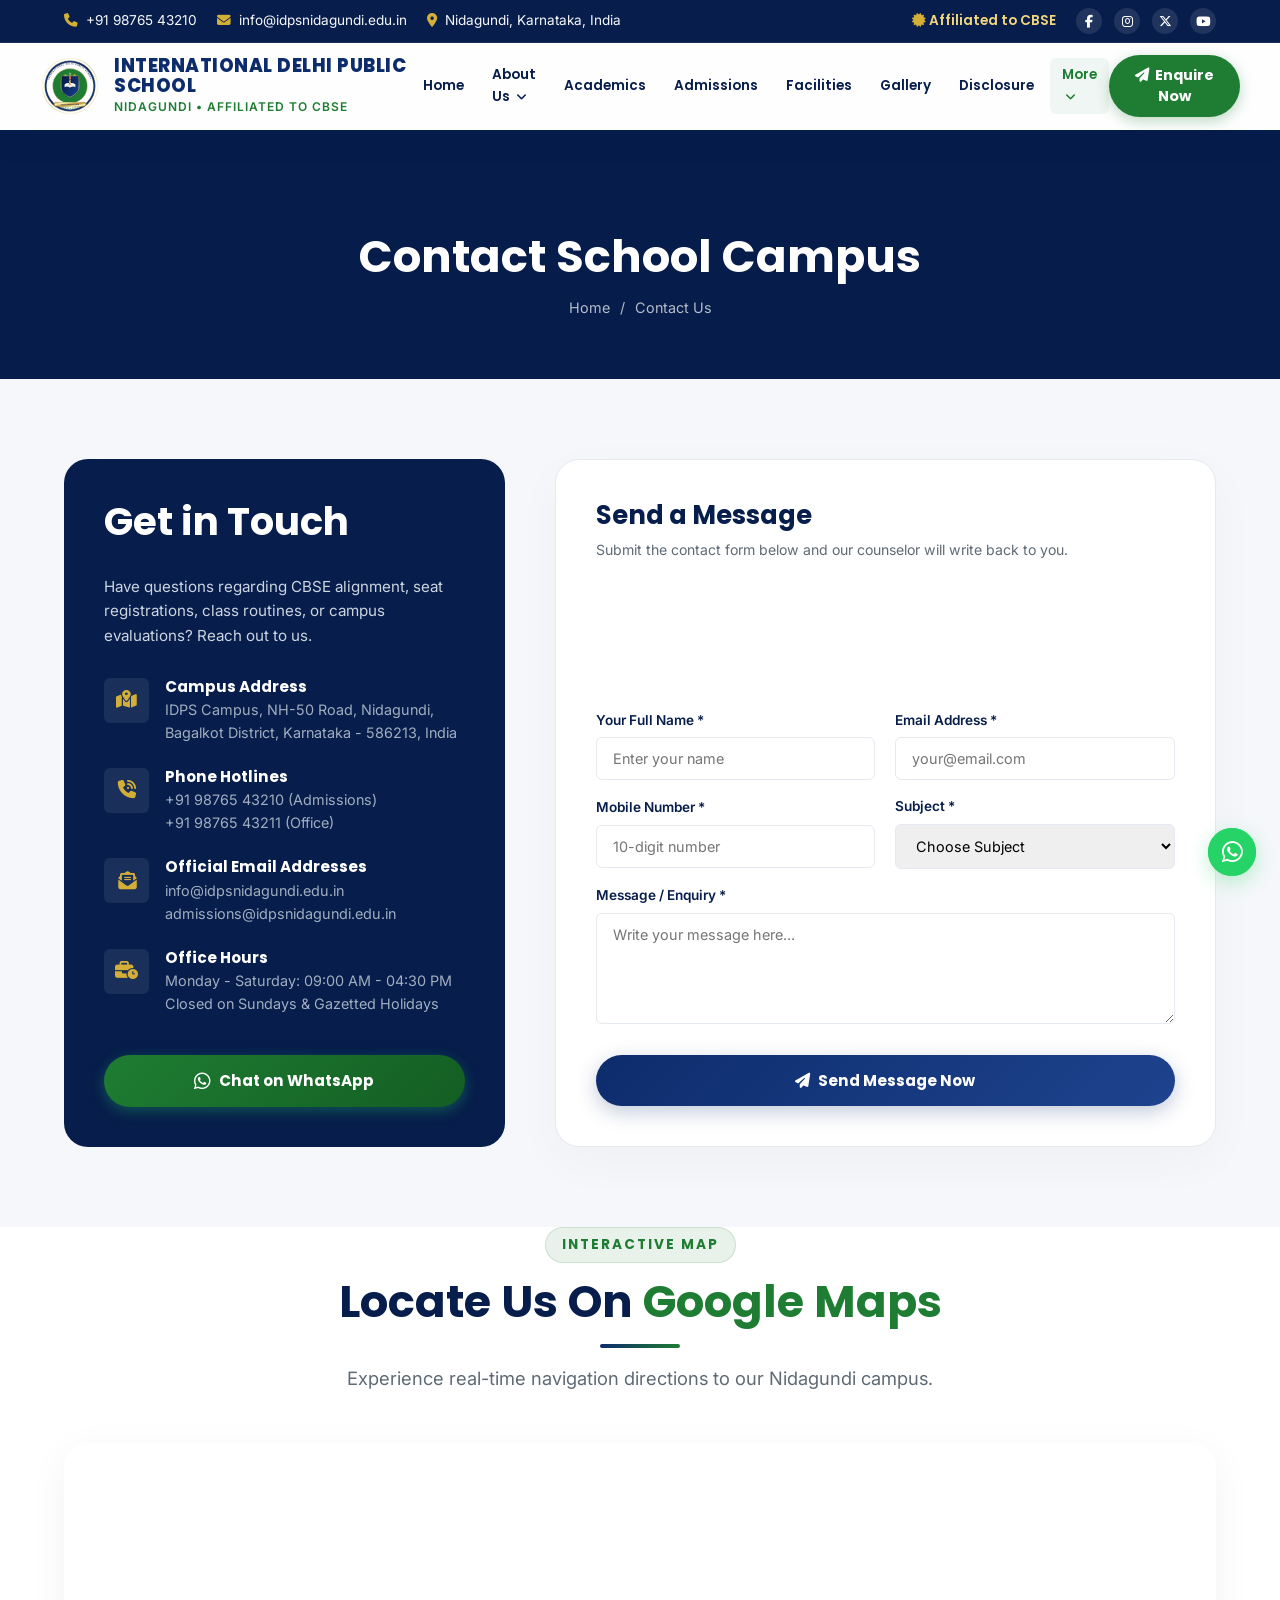
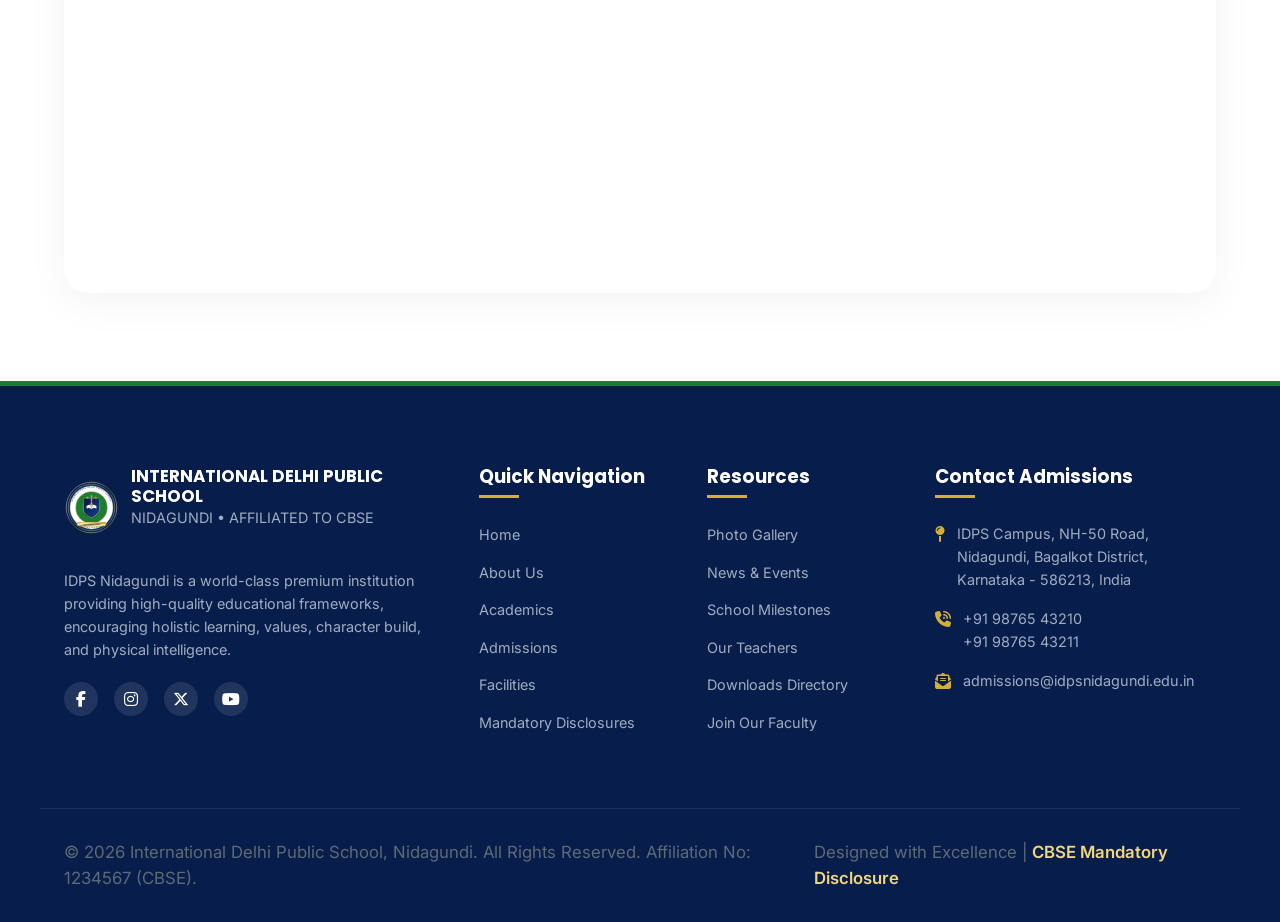
<file: contact.html>
<!DOCTYPE html>
<html lang="en">
<head>
  <meta charset="UTF-8">
  <meta name="viewport" content="width=device-width, initial-scale=1.0">
  <title>Contact Us | International Delhi Public School, Nidagundi</title>
  <meta name="description" content="Contact IDPS Nidagundi. Get in touch with our admissions counselor, check campus location map, office working hours, email, phone, and seek direct WhatsApp chats.">
  <link rel="icon" type="image/svg+xml" href="assets/images/logo.svg">
  <link rel="stylesheet" href="assets/css/style.css">
</head>
<body>

  <header></header>

  <main>
    <!-- Inner Hero Header -->
    <section class="inner-hero" style="background-image: url('https://images.unsplash.com/photo-1523050854058-8df90110c9f1?q=80&w=1600&auto=format&fit=crop');">
      <div class="inner-hero-overlay"></div>
      <div class="container inner-hero-content">
        <h1 class="inner-hero-title">Contact School Campus</h1>
        <div class="breadcrumbs">
          <a href="index.html">Home</a>
          <span>/</span>
          <span>Contact Us</span>
        </div>
      </div>
    </section>

    <!-- Contact Grid Section -->
    <section class="section-padding">
      <div class="container contact-grid">
        <!-- Left Side: Contact Information Panel -->
        <div class="contact-info-panel reveal">
          <h2>Get in Touch</h2>
          <p style="color:#CBD5E0; margin-bottom:30px; font-size:0.95rem;">Have questions regarding CBSE alignment, seat registrations, class routines, or campus evaluations? Reach out to us.</p>
          
          <div class="contact-info-list">
            <!-- Item 1: Address -->
            <div class="contact-info-item">
              <div class="contact-info-icon"><i class="fa-solid fa-map-location-dot"></i></div>
              <div class="contact-info-text">
                <h4>Campus Address</h4>
                <p>IDPS Campus, NH-50 Road, Nidagundi, Bagalkot District, Karnataka - 586213, India</p>
              </div>
            </div>

            <!-- Item 2: Phone -->
            <div class="contact-info-item">
              <div class="contact-info-icon"><i class="fa-solid fa-phone-volume"></i></div>
              <div class="contact-info-text">
                <h4>Phone Hotlines</h4>
                <p>+91 98765 43210 (Admissions)<br>+91 98765 43211 (Office)</p>
              </div>
            </div>

            <!-- Item 3: Email -->
            <div class="contact-info-item">
              <div class="contact-info-icon"><i class="fa-solid fa-envelope-open-text"></i></div>
              <div class="contact-info-text">
                <h4>Official Email Addresses</h4>
                <p>info@idpsnidagundi.edu.in<br>admissions@idpsnidagundi.edu.in</p>
              </div>
            </div>

            <!-- Item 4: Office Hours -->
            <div class="contact-info-item">
              <div class="contact-info-icon"><i class="fa-solid fa-business-time"></i></div>
              <div class="contact-info-text">
                <h4>Office Hours</h4>
                <p>Monday - Saturday: 09:00 AM - 04:30 PM<br>Closed on Sundays & Gazetted Holidays</p>
              </div>
            </div>
          </div>

          <div style="margin-top:40px;">
            <a href="https://wa.me/919876543210?text=Hello%20IDPS%20Nidagundi%20Admissions%20Office%2C%20I%20have%20an%20inquiry%20regarding%20school%20admissions." 
               target="_blank" 
               class="btn btn-green" 
               style="width: 100%; justify-content: center; background-color: #25D366; box-shadow: 0 4px 14px rgba(37,211,102,0.3);">
              <i class="fa-brands fa-whatsapp" style="font-size:1.2rem;"></i> Chat on WhatsApp
            </a>
          </div>
        </div>

        <!-- Right Side: Contact Form -->
        <div class="notice-sidebar-form reveal" style="padding: 40px; box-shadow: 0 15px 50px rgba(7, 29, 75, 0.03); border:1px solid var(--color-border);">
          <div>
            <h3 class="sidebar-form-title" style="font-size:1.6rem; margin-bottom:8px;">Send a Message</h3>
            <p class="sidebar-form-subtitle" style="margin-bottom:30px;">Submit the contact form below and our counselor will write back to you.</p>
          </div>
          <form class="validated-form">
            <div class="about-preview-grid" style="grid-template-columns: 1fr 1fr; gap:20px; margin-bottom:0;">
              <div class="form-group">
                <label for="contactName">Your Full Name *</label>
                <input type="text" id="contactName" class="form-control" placeholder="Enter your name" required>
              </div>
              <div class="form-group">
                <label for="contactEmail">Email Address *</label>
                <input type="email" id="contactEmail" class="form-control" placeholder="your@email.com" required>
              </div>
            </div>

            <div class="about-preview-grid" style="grid-template-columns: 1fr 1fr; gap:20px; margin-bottom:0;">
              <div class="form-group">
                <label for="contactPhone">Mobile Number *</label>
                <input type="tel" id="contactPhone" class="form-control" placeholder="10-digit number" required>
              </div>
              <div class="form-group">
                <label for="contactSubject">Subject *</label>
                <select id="contactSubject" class="form-control" required>
                  <option value="">Choose Subject</option>
                  <option value="Admission Inquiry">Admission Inquiry</option>
                  <option value="Fee Details Query">Fee Details Query</option>
                  <option value="Syllabus & Curriculum">Syllabus & Curriculum</option>
                  <option value="Job Application Query">Job Application Query</option>
                  <option value="Other Assistance">Other Assistance</option>
                </select>
              </div>
            </div>

            <div class="form-group">
              <label for="contactMsg">Message / Enquiry *</label>
              <textarea id="contactMsg" rows="5" class="form-control" placeholder="Write your message here..." required></textarea>
            </div>

            <div style="text-align: center; margin-top:24px;">
              <button type="submit" class="btn btn-primary" style="padding: 14px 45px; width:100%;"><i class="fa-solid fa-paper-plane"></i> Send Message Now</button>
            </div>
          </form>
        </div>
      </div>
    </section>

    <!-- Embedded Google Maps -->
    <section class="section-padding" style="background-color: var(--color-bg-white); padding-top:0;">
      <div class="container reveal">
        <div class="section-header">
          <span class="section-badge">Interactive Map</span>
          <h2 class="section-title">Locate Us On <span>Google Maps</span></h2>
          <p class="section-desc">Experience real-time navigation directions to our Nidagundi campus.</p>
        </div>
        <iframe 
          src="https://www.google.com/maps/embed?pb=!1m18!1m12!1m3!1d3811.834015099304!2d75.92881181534062!3d16.223847988789393!2m3!1f0!2f0!3f0!3m2!1i1024!2i768!4f13.1!3m3!1m2!1m3!2sNidagundi%2C+Karnataka+586213!5e0!3m2!1sen!2sin!4v1562774053701!5m2!1sen!2sin" 
          class="contact-map-iframe" 
          allowfullscreen="" 
          loading="lazy">
        </iframe>
      </div>
    </section>
  </main>

  <footer></footer>

  <script src="assets/js/layout.js"></script>
  <script src="assets/js/main.js"></script>
</body>
</html>
</file>
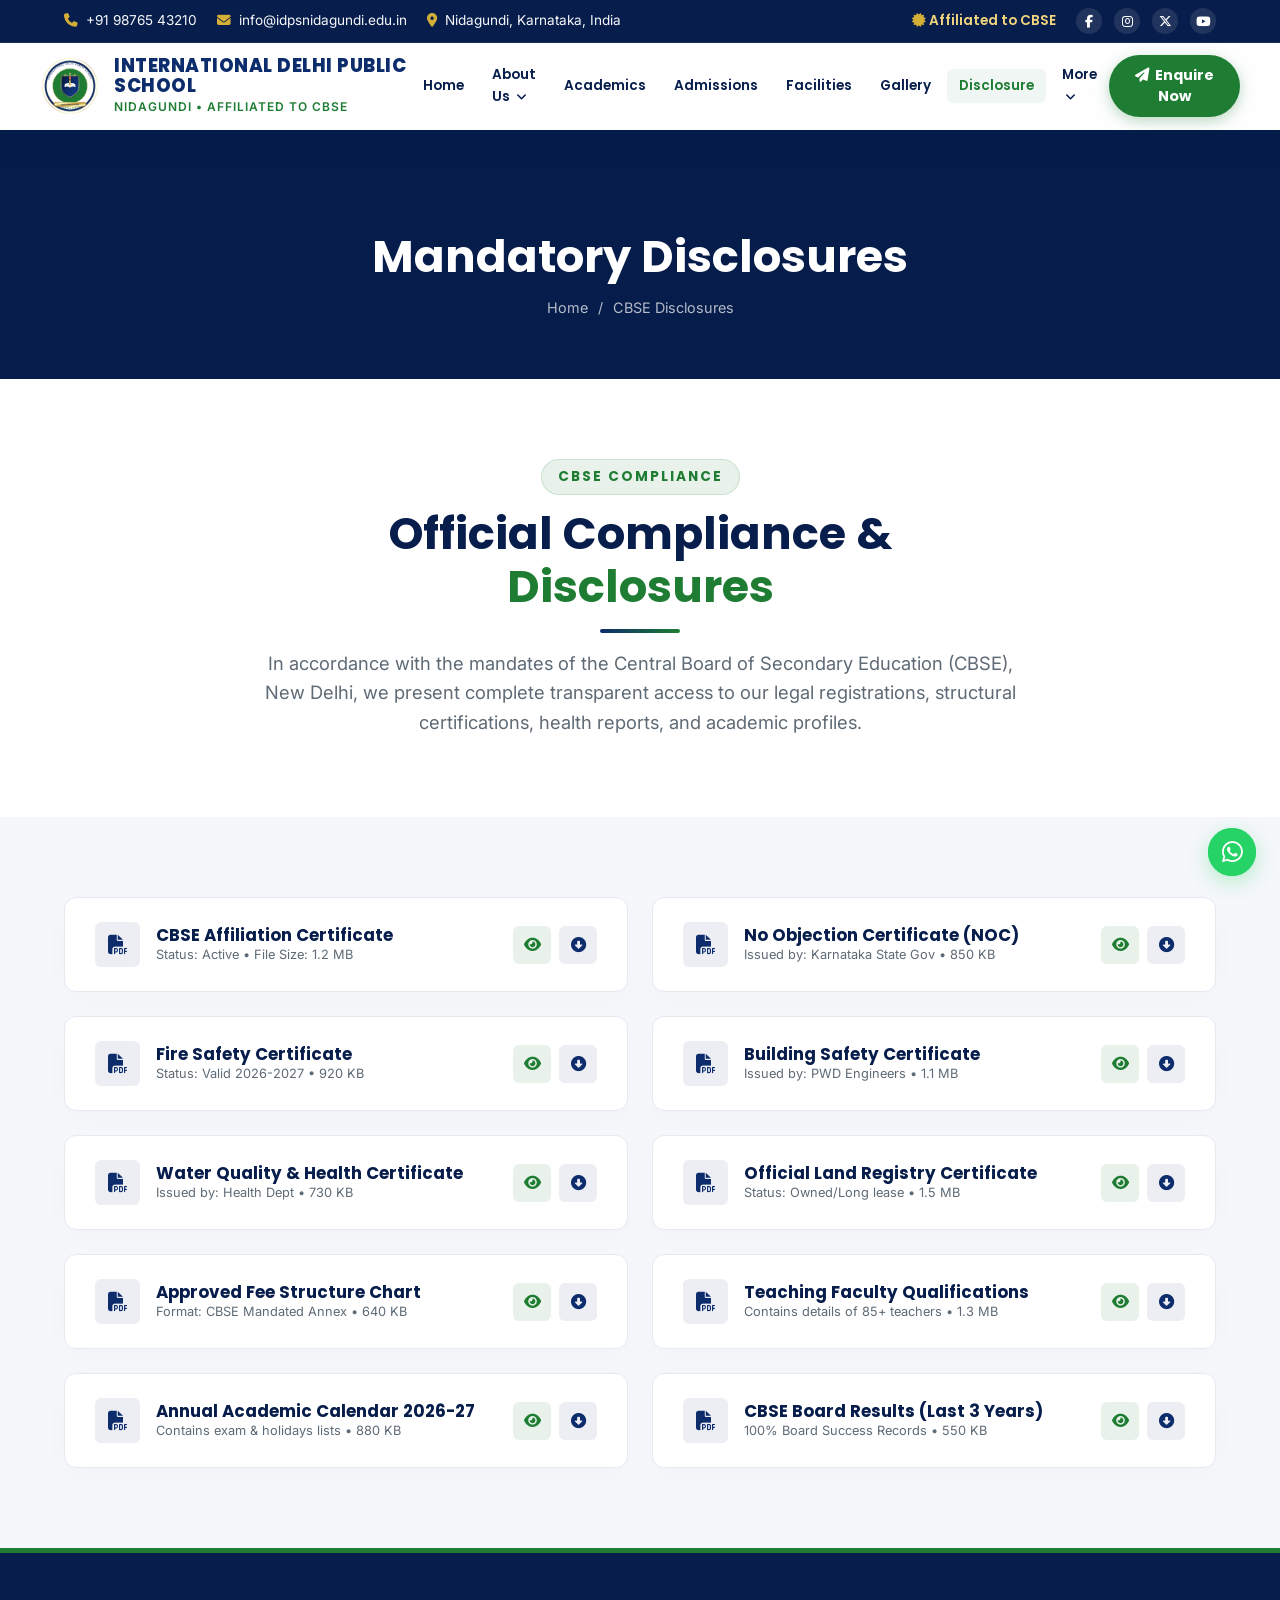
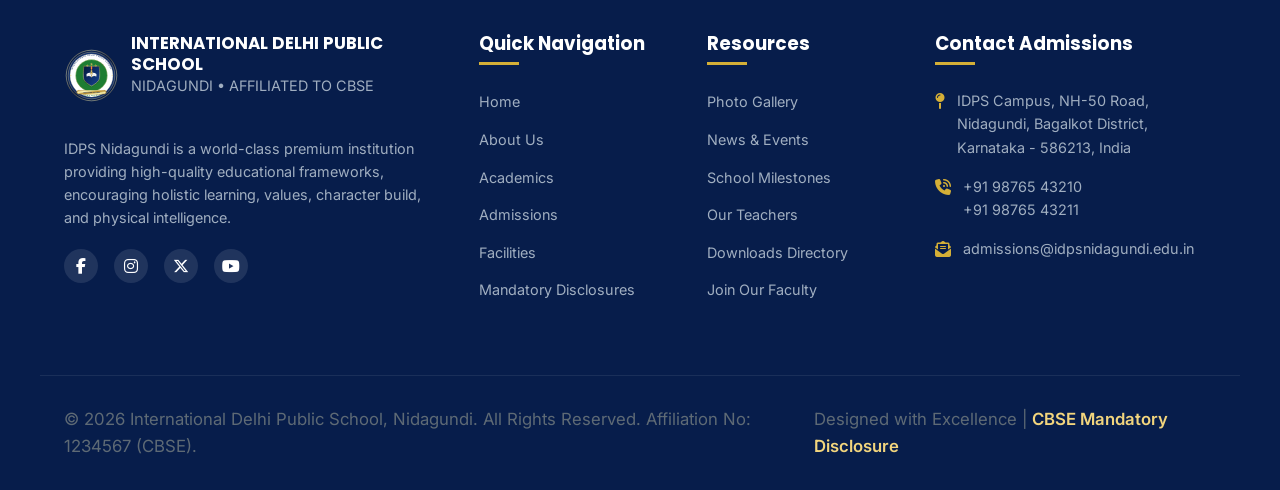
<file: disclosure.html>
<!DOCTYPE html>
<html lang="en">
<head>
  <meta charset="UTF-8">
  <meta name="viewport" content="width=device-width, initial-scale=1.0">
  <title>Mandatory Disclosures (CBSE) | International Delhi Public School, Nidagundi</title>
  <meta name="description" content="Official CBSE Mandatory Disclosures for IDPS Nidagundi. View and download legal certificates: Affiliation, NOC, Fire Safety, Building Safety, Water Health, and Staff details.">
  <link rel="icon" type="image/svg+xml" href="assets/images/logo.svg">
  <link rel="stylesheet" href="assets/css/style.css">
</head>
<body>

  <header></header>

  <main>
    <!-- Inner Hero Header -->
    <section class="inner-hero" style="background-image: url('https://images.unsplash.com/photo-1523050854058-8df90110c9f1?q=80&w=1600&auto=format&fit=crop');">
      <div class="inner-hero-overlay"></div>
      <div class="container inner-hero-content">
        <h1 class="inner-hero-title">Mandatory Disclosures</h1>
        <div class="breadcrumbs">
          <a href="index.html">Home</a>
          <span>/</span>
          <span>CBSE Disclosures</span>
        </div>
      </div>
    </section>

    <!-- Disclosures Explanation Block -->
    <section class="section-padding" style="background-color: var(--color-bg-white);">
      <div class="container" style="max-width: 800px; text-align: center;">
        <span class="section-badge">CBSE Compliance</span>
        <h2 class="section-title">Official Compliance & <span>Disclosures</span></h2>
        <p class="section-desc">
          In accordance with the mandates of the Central Board of Secondary Education (CBSE), New Delhi, we present complete transparent access to our legal registrations, structural certifications, health reports, and academic profiles.
        </p>
      </div>
    </section>

    <!-- Disclosures Cards Grid -->
    <section class="section-padding">
      <div class="container">
        <div class="disclosure-grid">
          <!-- Card 1: Affiliation -->
          <div class="disclosure-card reveal">
            <div class="disclosure-info">
              <div class="disclosure-icon"><i class="fa-solid fa-file-pdf"></i></div>
              <div class="disclosure-details">
                <h3>CBSE Affiliation Certificate</h3>
                <p>Status: Active • File Size: 1.2 MB</p>
              </div>
            </div>
            <div class="disclosure-actions">
              <a href="#" class="btn-icon btn-icon-view" title="View Document"><i class="fa-solid fa-eye"></i></a>
              <a href="#" download class="btn-icon btn-icon-download" title="Download PDF"><i class="fa-solid fa-circle-down"></i></a>
            </div>
          </div>

          <!-- Card 2: NOC -->
          <div class="disclosure-card reveal">
            <div class="disclosure-info">
              <div class="disclosure-icon"><i class="fa-solid fa-file-pdf"></i></div>
              <div class="disclosure-details">
                <h3>No Objection Certificate (NOC)</h3>
                <p>Issued by: Karnataka State Gov • 850 KB</p>
              </div>
            </div>
            <div class="disclosure-actions">
              <a href="#" class="btn-icon btn-icon-view" title="View Document"><i class="fa-solid fa-eye"></i></a>
              <a href="#" download class="btn-icon btn-icon-download" title="Download PDF"><i class="fa-solid fa-circle-down"></i></a>
            </div>
          </div>

          <!-- Card 3: Fire Safety -->
          <div class="disclosure-card reveal">
            <div class="disclosure-info">
              <div class="disclosure-icon"><i class="fa-solid fa-file-pdf"></i></div>
              <div class="disclosure-details">
                <h3>Fire Safety Certificate</h3>
                <p>Status: Valid 2026-2027 • 920 KB</p>
              </div>
            </div>
            <div class="disclosure-actions">
              <a href="#" class="btn-icon btn-icon-view" title="View Document"><i class="fa-solid fa-eye"></i></a>
              <a href="#" download class="btn-icon btn-icon-download" title="Download PDF"><i class="fa-solid fa-circle-down"></i></a>
            </div>
          </div>

          <!-- Card 4: Building Safety -->
          <div class="disclosure-card reveal">
            <div class="disclosure-info">
              <div class="disclosure-icon"><i class="fa-solid fa-file-pdf"></i></div>
              <div class="disclosure-details">
                <h3>Building Safety Certificate</h3>
                <p>Issued by: PWD Engineers • 1.1 MB</p>
              </div>
            </div>
            <div class="disclosure-actions">
              <a href="#" class="btn-icon btn-icon-view" title="View Document"><i class="fa-solid fa-eye"></i></a>
              <a href="#" download class="btn-icon btn-icon-download" title="Download PDF"><i class="fa-solid fa-circle-down"></i></a>
            </div>
          </div>

          <!-- Card 5: Safe Water Certificate -->
          <div class="disclosure-card reveal">
            <div class="disclosure-info">
              <div class="disclosure-icon"><i class="fa-solid fa-file-pdf"></i></div>
              <div class="disclosure-details">
                <h3>Water Quality & Health Certificate</h3>
                <p>Issued by: Health Dept • 730 KB</p>
              </div>
            </div>
            <div class="disclosure-actions">
              <a href="#" class="btn-icon btn-icon-view" title="View Document"><i class="fa-solid fa-eye"></i></a>
              <a href="#" download class="btn-icon btn-icon-download" title="Download PDF"><i class="fa-solid fa-circle-down"></i></a>
            </div>
          </div>

          <!-- Card 6: Land Certificate -->
          <div class="disclosure-card reveal">
            <div class="disclosure-info">
              <div class="disclosure-icon"><i class="fa-solid fa-file-pdf"></i></div>
              <div class="disclosure-details">
                <h3>Official Land Registry Certificate</h3>
                <p>Status: Owned/Long lease • 1.5 MB</p>
              </div>
            </div>
            <div class="disclosure-actions">
              <a href="#" class="btn-icon btn-icon-view" title="View Document"><i class="fa-solid fa-eye"></i></a>
              <a href="#" download class="btn-icon btn-icon-download" title="Download PDF"><i class="fa-solid fa-circle-down"></i></a>
            </div>
          </div>

          <!-- Card 7: Fee Structure -->
          <div class="disclosure-card reveal">
            <div class="disclosure-info">
              <div class="disclosure-icon"><i class="fa-solid fa-file-pdf"></i></div>
              <div class="disclosure-details">
                <h3>Approved Fee Structure Chart</h3>
                <p>Format: CBSE Mandated Annex • 640 KB</p>
              </div>
            </div>
            <div class="disclosure-actions">
              <a href="#" class="btn-icon btn-icon-view" title="View Document"><i class="fa-solid fa-eye"></i></a>
              <a href="#" download class="btn-icon btn-icon-download" title="Download PDF"><i class="fa-solid fa-circle-down"></i></a>
            </div>
          </div>

          <!-- Card 8: Staff Details -->
          <div class="disclosure-card reveal">
            <div class="disclosure-info">
              <div class="disclosure-icon"><i class="fa-solid fa-file-pdf"></i></div>
              <div class="disclosure-details">
                <h3>Teaching Faculty Qualifications</h3>
                <p>Contains details of 85+ teachers • 1.3 MB</p>
              </div>
            </div>
            <div class="disclosure-actions">
              <a href="#" class="btn-icon btn-icon-view" title="View Document"><i class="fa-solid fa-eye"></i></a>
              <a href="#" download class="btn-icon btn-icon-download" title="Download PDF"><i class="fa-solid fa-circle-down"></i></a>
            </div>
          </div>

          <!-- Card 9: Academic Calendar -->
          <div class="disclosure-card reveal">
            <div class="disclosure-info">
              <div class="disclosure-icon"><i class="fa-solid fa-file-pdf"></i></div>
              <div class="disclosure-details">
                <h3>Annual Academic Calendar 2026-27</h3>
                <p>Contains exam & holidays lists • 880 KB</p>
              </div>
            </div>
            <div class="disclosure-actions">
              <a href="#" class="btn-icon btn-icon-view" title="View Document"><i class="fa-solid fa-eye"></i></a>
              <a href="#" download class="btn-icon btn-icon-download" title="Download PDF"><i class="fa-solid fa-circle-down"></i></a>
            </div>
          </div>

          <!-- Card 10: Result Analysis -->
          <div class="disclosure-card reveal">
            <div class="disclosure-info">
              <div class="disclosure-icon"><i class="fa-solid fa-file-pdf"></i></div>
              <div class="disclosure-details">
                <h3>CBSE Board Results (Last 3 Years)</h3>
                <p>100% Board Success Records • 550 KB</p>
              </div>
            </div>
            <div class="disclosure-actions">
              <a href="#" class="btn-icon btn-icon-view" title="View Document"><i class="fa-solid fa-eye"></i></a>
              <a href="#" download class="btn-icon btn-icon-download" title="Download PDF"><i class="fa-solid fa-circle-down"></i></a>
            </div>
          </div>
        </div>
      </div>
    </section>
  </main>

  <footer></footer>

  <script src="assets/js/layout.js"></script>
  <script src="assets/js/main.js"></script>
</body>
</html>
</file>
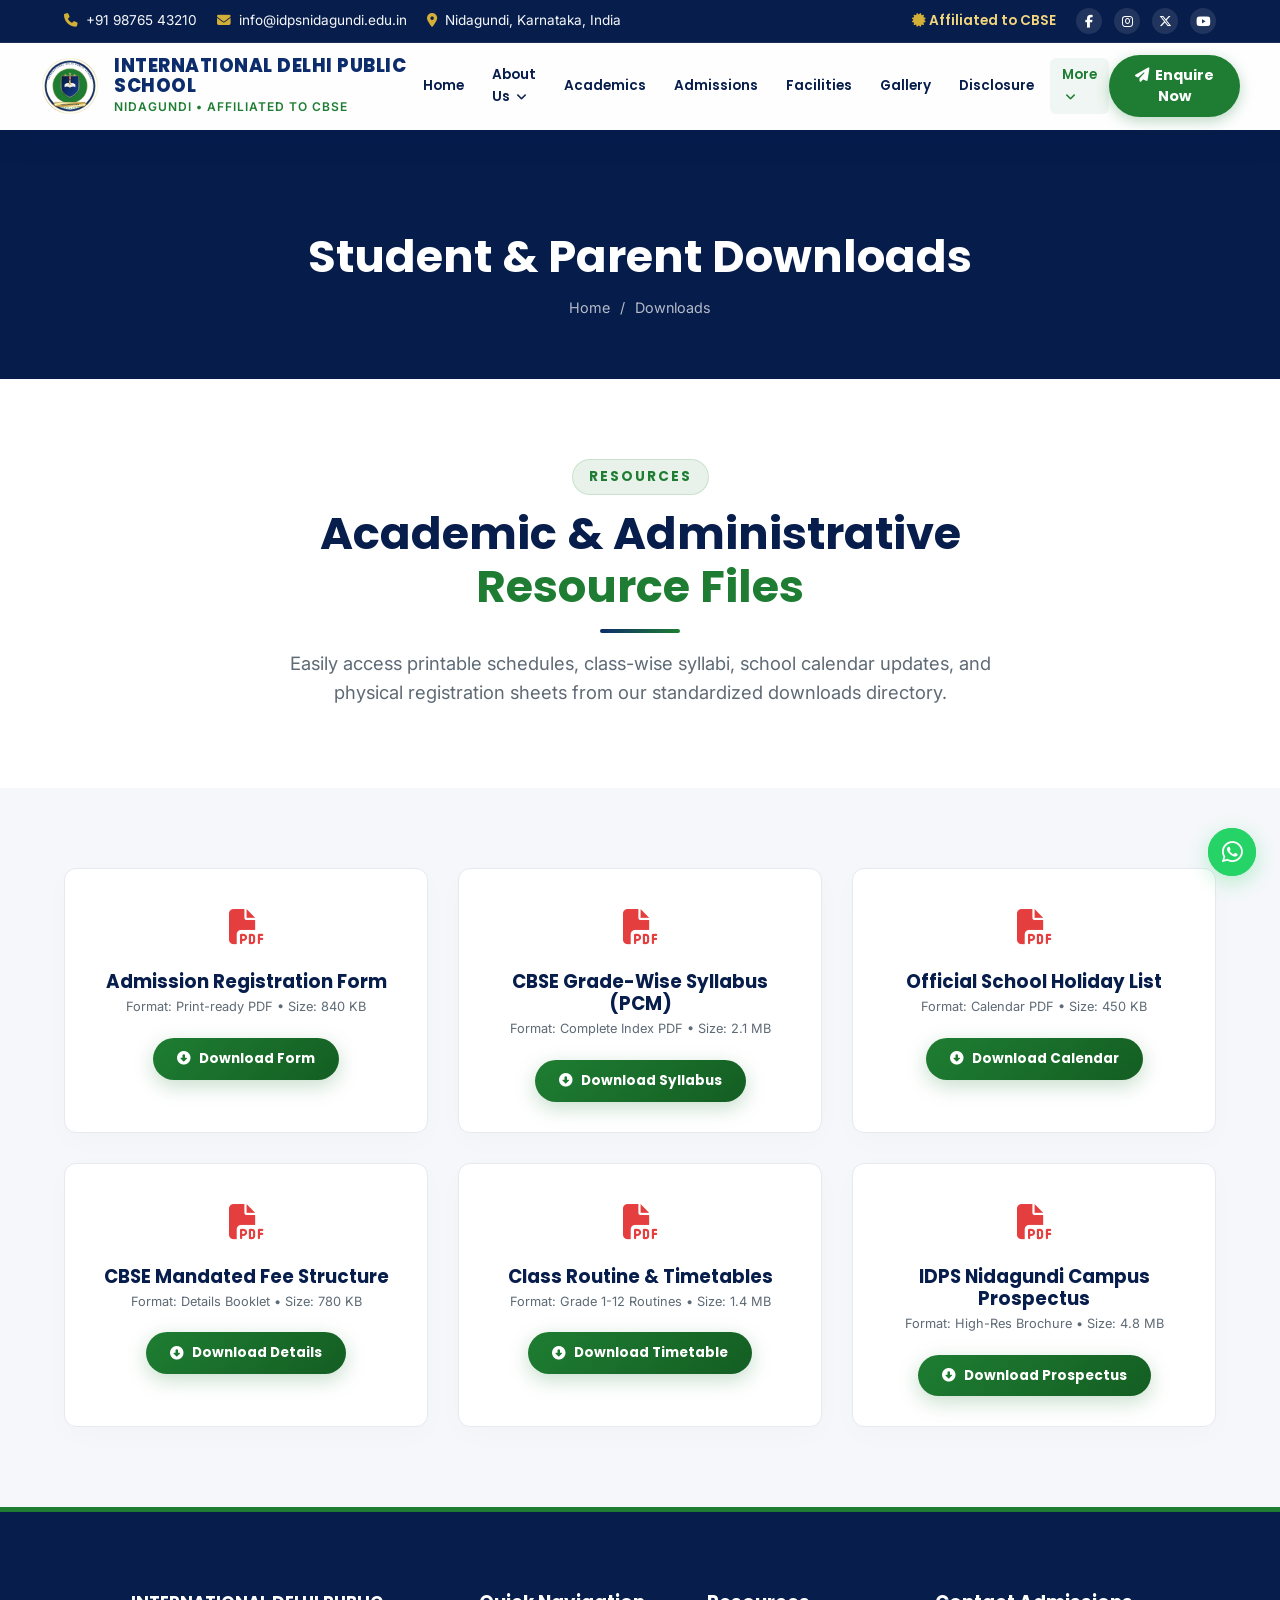
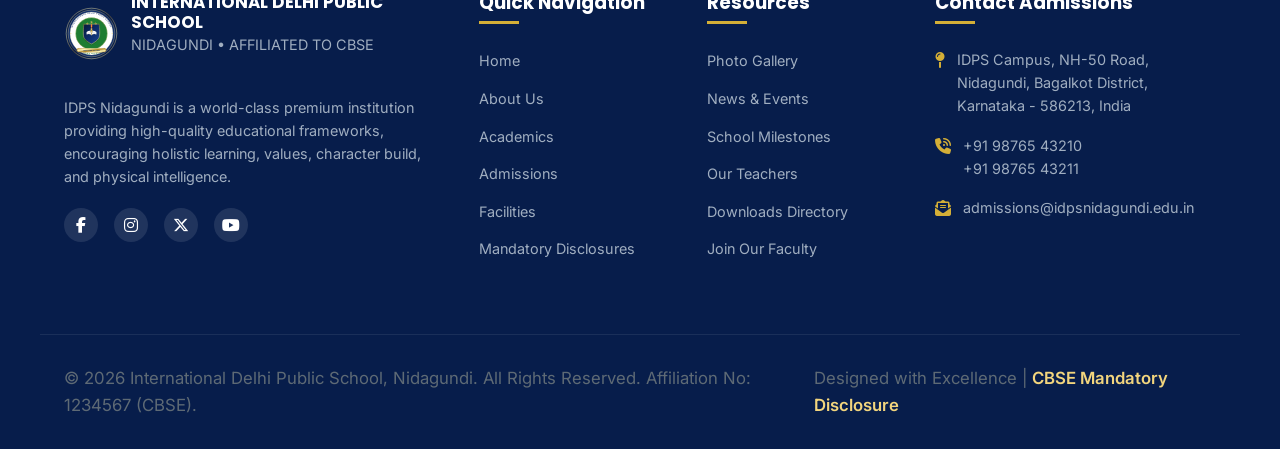
<file: downloads.html>
<!DOCTYPE html>
<html lang="en">
<head>
  <meta charset="UTF-8">
  <meta name="viewport" content="width=device-width, initial-scale=1.0">
  <title>Downloads | International Delhi Public School, Nidagundi</title>
  <meta name="description" content="Download prospectus, syllabus files, holiday calendars, registration forms, fee schedules, and timetables for IDPS Nidagundi. Structured downloads library.">
  <link rel="icon" type="image/svg+xml" href="assets/images/logo.svg">
  <link rel="stylesheet" href="assets/css/style.css">
</head>
<body>

  <header></header>

  <main>
    <!-- Inner Hero Header -->
    <section class="inner-hero" style="background-image: url('https://images.unsplash.com/photo-1506784983877-45594efa4cbe?q=80&w=1600&auto=format&fit=crop');">
      <div class="inner-hero-overlay"></div>
      <div class="container inner-hero-content">
        <h1 class="inner-hero-title">Student & Parent Downloads</h1>
        <div class="breadcrumbs">
          <a href="index.html">Home</a>
          <span>/</span>
          <span>Downloads</span>
        </div>
      </div>
    </section>

    <!-- Downloads Description -->
    <section class="section-padding" style="background-color: var(--color-bg-white);">
      <div class="container" style="max-width: 800px; text-align: center;">
        <span class="section-badge">Resources</span>
        <h2 class="section-title">Academic & Administrative <span>Resource Files</span></h2>
        <p class="section-desc">
          Easily access printable schedules, class-wise syllabi, school calendar updates, and physical registration sheets from our standardized downloads directory.
        </p>
      </div>
    </section>

    <!-- Downloads Grid Section -->
    <section class="section-padding">
      <div class="container">
        <div class="downloads-grid">
          <!-- Download 1: Admission Form -->
          <div class="download-card reveal">
            <div class="download-icon"><i class="fa-solid fa-file-pdf"></i></div>
            <h3>Admission Registration Form</h3>
            <p>Format: Print-ready PDF • Size: 840 KB</p>
            <a href="#" download class="btn btn-green" style="padding:10px 24px; font-size:0.85rem;"><i class="fa-solid fa-circle-down"></i> Download Form</a>
          </div>

          <!-- Download 2: Syllabus PDF -->
          <div class="download-card reveal">
            <div class="download-icon"><i class="fa-solid fa-file-pdf"></i></div>
            <h3>CBSE Grade-Wise Syllabus (PCM)</h3>
            <p>Format: Complete Index PDF • Size: 2.1 MB</p>
            <a href="#" download class="btn btn-green" style="padding:10px 24px; font-size:0.85rem;"><i class="fa-solid fa-circle-down"></i> Download Syllabus</a>
          </div>

          <!-- Download 3: Holiday List -->
          <div class="download-card reveal">
            <div class="download-icon"><i class="fa-solid fa-file-pdf"></i></div>
            <h3>Official School Holiday List</h3>
            <p>Format: Calendar PDF • Size: 450 KB</p>
            <a href="#" download class="btn btn-green" style="padding:10px 24px; font-size:0.85rem;"><i class="fa-solid fa-circle-down"></i> Download Calendar</a>
          </div>

          <!-- Download 4: Fee Structure -->
          <div class="download-card reveal">
            <div class="download-icon"><i class="fa-solid fa-file-pdf"></i></div>
            <h3>CBSE Mandated Fee Structure</h3>
            <p>Format: Details Booklet • Size: 780 KB</p>
            <a href="#" download class="btn btn-green" style="padding:10px 24px; font-size:0.85rem;"><i class="fa-solid fa-circle-down"></i> Download Details</a>
          </div>

          <!-- Download 5: Class Timetable -->
          <div class="download-card reveal">
            <div class="download-icon"><i class="fa-solid fa-file-pdf"></i></div>
            <h3>Class Routine & Timetables</h3>
            <p>Format: Grade 1-12 Routines • Size: 1.4 MB</p>
            <a href="#" download class="btn btn-green" style="padding:10px 24px; font-size:0.85rem;"><i class="fa-solid fa-circle-down"></i> Download Timetable</a>
          </div>

          <!-- Download 6: School Prospectus -->
          <div class="download-card reveal">
            <div class="download-icon"><i class="fa-solid fa-file-pdf"></i></div>
            <h3>IDPS Nidagundi Campus Prospectus</h3>
            <p>Format: High-Res Brochure • Size: 4.8 MB</p>
            <a href="#" download class="btn btn-green" style="padding:10px 24px; font-size:0.85rem;"><i class="fa-solid fa-circle-down"></i> Download Prospectus</a>
          </div>
        </div>
      </div>
    </section>
  </main>

  <footer></footer>

  <script src="assets/js/layout.js"></script>
  <script src="assets/js/main.js"></script>
</body>
</html>
</file>
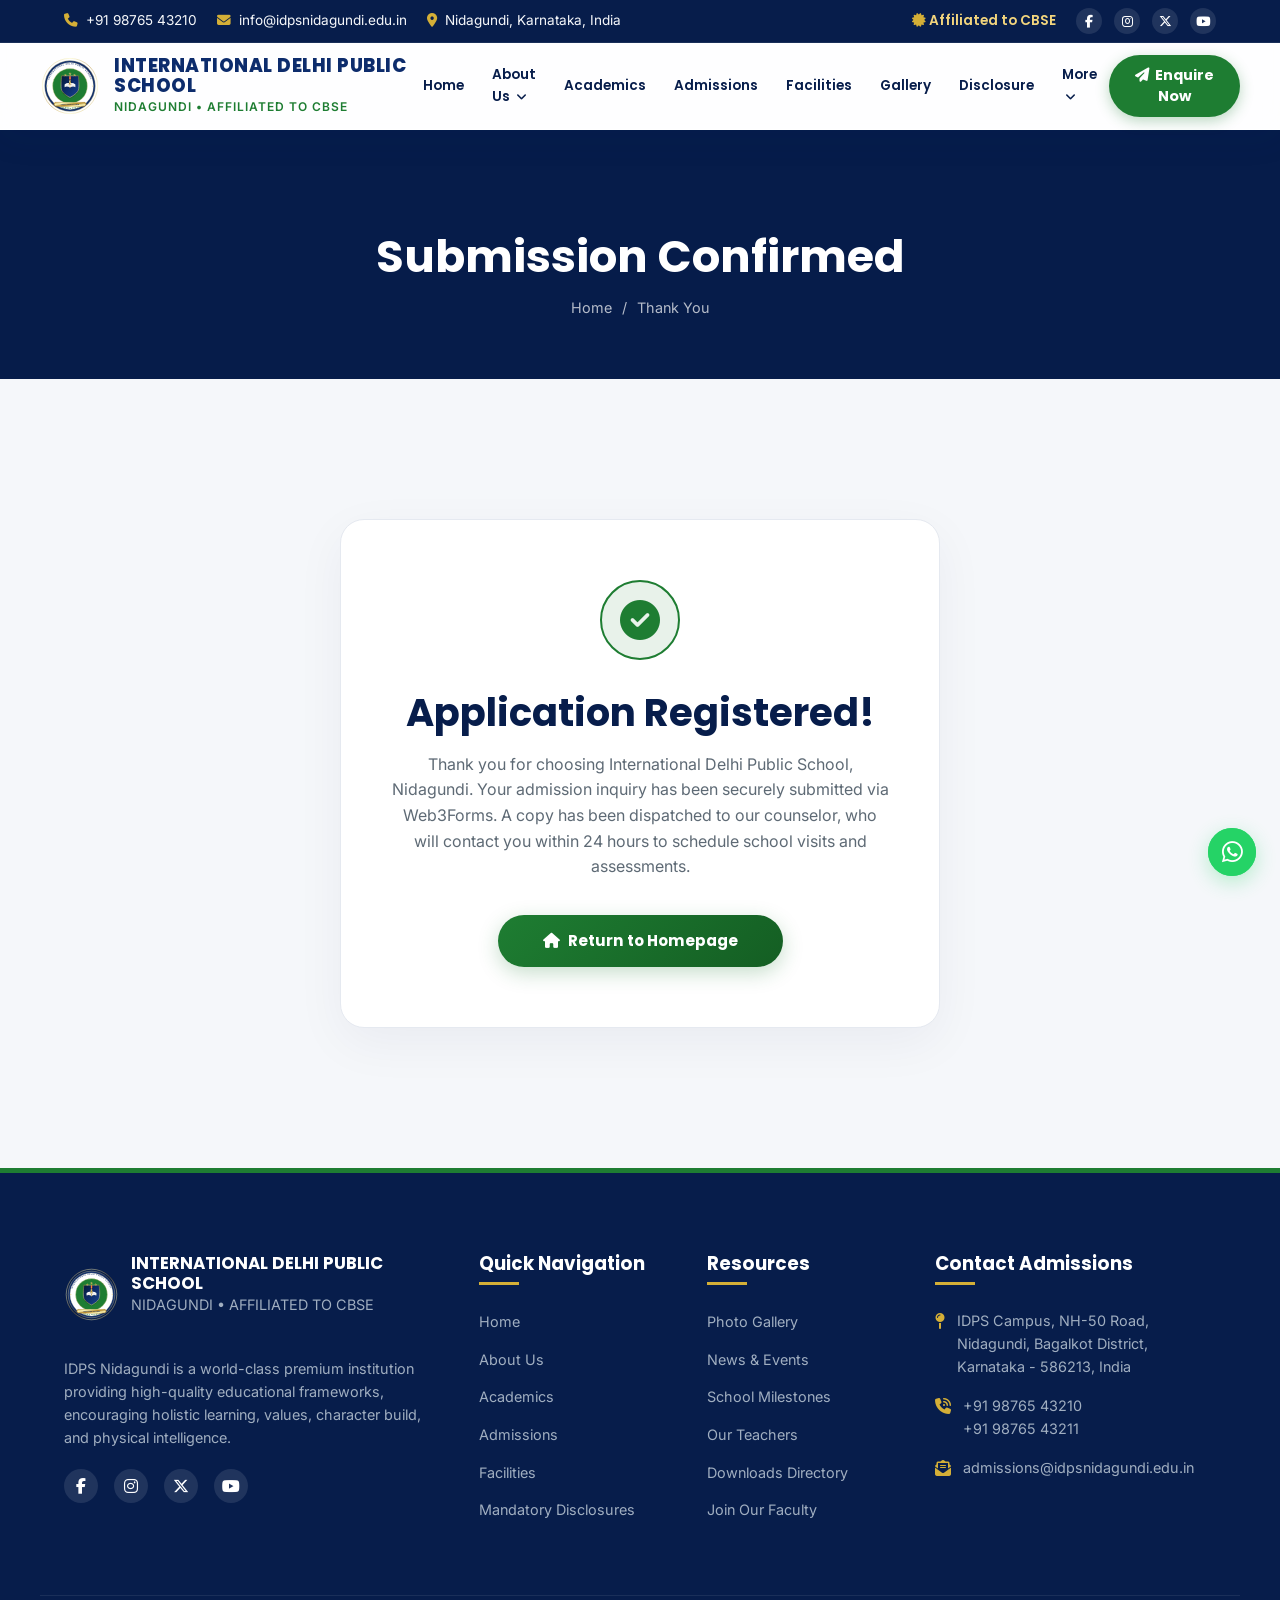
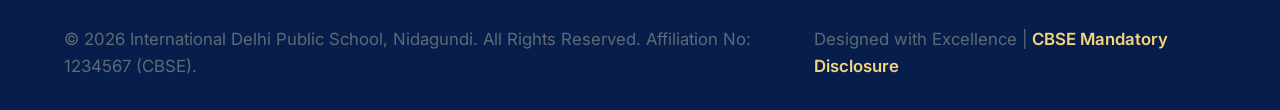
<file: thankyou.html>
<!DOCTYPE html>
<html lang="en">
<head>
  <meta charset="UTF-8">
  <meta name="viewport" content="width=device-width, initial-scale=1.0">
  <title>Thank You | International Delhi Public School, Nidagundi</title>
  <meta name="description" content="Thank you for submitting your admission inquiry to IDPS Nidagundi. Your application has been successfully registered.">
  <link rel="icon" type="image/svg+xml" href="assets/images/logo.svg">
  <link rel="stylesheet" href="assets/css/style.css">
  <style>
    .thankyou-card {
      background-color: var(--color-bg-white);
      border-radius: var(--radius-lg);
      padding: 60px 40px;
      max-width: 600px;
      margin: 60px auto;
      text-align: center;
      box-shadow: 0 15px 50px rgba(7, 29, 75, 0.05);
      border: 1px solid var(--color-border);
    }
    
    .pulse-check-icon {
      width: 80px;
      height: 80px;
      background-color: rgba(30, 125, 50, 0.1);
      color: var(--color-accent-green);
      border-radius: 50%;
      display: flex;
      align-items: center;
      justify-content: center;
      font-size: 2.5rem;
      margin: 0 auto 30px auto;
      position: relative;
    }
    
    .pulse-check-icon::before {
      content: '';
      position: absolute;
      width: 100%;
      height: 100%;
      border: 2px solid var(--color-accent-green);
      border-radius: 50%;
      top: 0;
      left: 0;
      animation: pulseSuccess 2s infinite ease-in-out;
    }
    
    @keyframes pulseSuccess {
      0% { transform: scale(1); opacity: 1; }
      100% { transform: scale(1.3); opacity: 0; }
    }
  </style>
</head>
<body>

  <header></header>

  <main>
    <!-- Inner Page Hero -->
    <section class="inner-hero" style="background-image: url('https://images.unsplash.com/photo-1523050854058-8df90110c9f1?q=80&w=1600&auto=format&fit=crop');">
      <div class="inner-hero-overlay"></div>
      <div class="container inner-hero-content">
        <h1 class="inner-hero-title">Submission Confirmed</h1>
        <div class="breadcrumbs">
          <a href="index.html">Home</a>
          <span>/</span>
          <span>Thank You</span>
        </div>
      </div>
    </section>

    <!-- Thank you Content -->
    <section class="section-padding">
      <div class="container">
        <div class="thankyou-card reveal active">
          <div class="pulse-check-icon">
            <i class="fa-solid fa-circle-check"></i>
          </div>
          <h2 style="margin-bottom:16px; font-family:var(--font-heading); color:var(--color-primary-dark);">Application Registered!</h2>
          <p style="color:var(--color-text-muted); margin-bottom:35px; font-size:1rem; max-width: 500px; margin-left:auto; margin-right:auto;">
            Thank you for choosing International Delhi Public School, Nidagundi. Your admission inquiry has been securely submitted via Web3Forms. A copy has been dispatched to our counselor, who will contact you within 24 hours to schedule school visits and assessments.
          </p>
          <a href="index.html" class="btn btn-green" style="padding:14px 45px;"><i class="fa-solid fa-house"></i> Return to Homepage</a>
        </div>
      </div>
    </section>
  </main>

  <footer></footer>

  <script src="assets/js/layout.js"></script>
  <script src="assets/js/main.js"></script>
</body>
</html>
</file>
<file: assets/css/style.css>
/* 
━━━━━━━━━━━━━━━━━━━━━━━━━━━━━━━━━━━━━━━━━━━━━━━━━━━━━━━━━━━━
INTERNATIONAL DELHI PUBLIC SCHOOL, NIDAGUNDI
Core Premium Stylesheet & UI Design System
━━━━━━━━━━━━━━━━━━━━━━━━━━━━━━━━━━━━━━━━━━━━━━━━━━━━━━━━━━━━
*/

/* --- Google Fonts Import --- */
@import url('https://fonts.googleapis.com/css2?family=Inter:wght@300;400;500;600;700&family=Poppins:wght@300;400;500;600;700;800;900&display=swap');

/* --- CSS Variables & Design Tokens --- */
:root {
  /* Branding Colors */
  --color-primary: #0D2C6C;       /* Royal Blue */
  --color-primary-light: #1E438E; /* Medium Royal Blue */
  --color-primary-dark: #071D4B;  /* Deep Navy */
  --color-accent-green: #1E7D32;  /* Green Accent */
  --color-accent-green-hover: #145E23;
  --color-gold: #D4AF37;          /* Crest Gold */
  --color-gold-light: #F2D57D;
  
  /* Neutral Palette */
  --color-bg-base: #F5F7FA;       /* Soft Light Gray */
  --color-bg-white: #FFFFFF;
  --color-bg-dark: #111827;       /* Dark theme panels */
  --color-text-dark: #1E2229;     /* Body Text */
  --color-text-muted: #5E6A75;   /* Caption/Secondary Text */
  --color-border: #E5E9F0;
  
  /* Transparency & Glassmorphism */
  --glass-bg: rgba(255, 255, 255, 0.85);
  --glass-border: rgba(255, 255, 255, 0.4);
  --glass-shadow: 0 8px 32px 0 rgba(13, 44, 108, 0.08);
  
  /* Typography */
  --font-heading: 'Poppins', sans-serif;
  --font-body: 'Inter', sans-serif;
  
  /* Transition Speeds */
  --transition-fast: 0.2s ease;
  --transition-normal: 0.3s ease;
  --transition-slow: 0.5s cubic-bezier(0.4, 0, 0.2, 1);
  
  /* Radius */
  --radius-sm: 6px;
  --radius-md: 12px;
  --radius-lg: 24px;
  --radius-full: 9999px;
  
  /* Site Layout Bounds */
  --container-width: 1200px;
}

/* --- Base Reset & Core Styles --- */
*, *::before, *::after {
  box-sizing: border-box;
  margin: 0;
  padding: 0;
}

html {
  scroll-behavior: smooth;
  font-size: 16px;
}

body {
  font-family: var(--font-body);
  color: var(--color-text-dark);
  background-color: var(--color-bg-base);
  line-height: 1.6;
  overflow-x: hidden;
  width: 100%;
}

h1, h2, h3, h4, h5, h6 {
  font-family: var(--font-heading);
  color: var(--color-primary-dark);
  font-weight: 700;
  line-height: 1.2;
}

h1 {
  font-size: clamp(1.8rem, 6vw, 4rem); /* Lowered minimum size for mobile screens */
}

h2 {
  font-size: clamp(1.4rem, 5vw, 2.4rem); /* Lowered minimum size for mobile screens */
}

h3 {
  font-size: clamp(1.1rem, 3vw, 1.45rem); /* Lowered minimum size for mobile screens */
}

h4 {
  font-size: clamp(0.95rem, 2.5vw, 1.18rem); /* Lowered minimum size for mobile screens */
}

p {
  color: var(--color-text-muted);
  font-size: 1.05rem;
  line-height: 1.6;
}

a {
  text-decoration: none;
  color: inherit;
  transition: var(--transition-fast);
}

img {
  max-width: 100%;
  width: 100%;
  height: auto;
  display: block;
}

/* --- Layout Utility Containers --- */
.container {
  width: 100%;
  max-width: var(--container-width);
  margin: 0 auto;
  padding: 0 24px;
  box-sizing: border-box;
}

.section-padding {
  padding: 80px 0;
}

/* Section Header Styles */
.section-header {
  text-align: center;
  max-width: 700px;
  margin: 0 auto 50px auto;
}

.section-badge {
  display: inline-block;
  padding: 6px 16px;
  background-color: rgba(30, 125, 50, 0.1);
  color: var(--color-accent-green);
  font-family: var(--font-heading);
  font-weight: 700;
  font-size: 0.85rem;
  letter-spacing: 2px;
  text-transform: uppercase;
  border-radius: var(--radius-full);
  margin-bottom: 12px;
  border: 1px solid rgba(30, 125, 50, 0.15);
}

.section-title {
  font-size: clamp(1.8rem, 5vw, 2.8rem);
  margin-bottom: 16px;
  position: relative;
}

.section-title span {
  color: var(--color-accent-green);
}

.section-title::after {
  content: '';
  display: block;
  width: 80px;
  height: 4px;
  background: linear-gradient(90deg, var(--color-primary) 0%, var(--color-accent-green) 100%);
  margin: 15px auto 0 auto;
  border-radius: var(--radius-full);
}

.section-desc {
  font-size: clamp(1rem, 2vw, 1.15rem);
  color: var(--color-text-muted);
}

/* --- Premium Preloader & Loading Screen --- */
#preloader {
  position: fixed;
  top: 0;
  left: 0;
  width: 100vw;
  height: 100vh;
  background-color: var(--color-primary-dark);
  display: flex;
  flex-direction: column;
  align-items: center;
  justify-content: center;
  z-index: 99999;
  transition: opacity 0.5s ease, visibility 0.5s ease;
}

.loader-logo-wrapper {
  width: 120px;
  height: 120px;
  margin-bottom: 24px;
  animation: pulseLogo 2s infinite ease-in-out;
}

.loader-bar {
  width: 200px;
  height: 4px;
  background-color: rgba(255, 255, 255, 0.1);
  border-radius: var(--radius-full);
  overflow: hidden;
  position: relative;
}

.loader-progress {
  width: 0%;
  height: 100%;
  background: linear-gradient(90deg, var(--color-gold) 0%, var(--color-accent-green) 100%);
  border-radius: var(--radius-full);
  animation: fillProgress 1.8s forwards cubic-bezier(0.1, 0.8, 0.3, 1);
}

@keyframes pulseLogo {
  0%, 100% { transform: scale(1); filter: drop-shadow(0 0 5px rgba(212,175,55,0.4)); }
  50% { transform: scale(1.08); filter: drop-shadow(0 0 25px rgba(212,175,55,0.8)); }
}

@keyframes fillProgress {
  0% { width: 0%; }
  100% { width: 100%; }
}

/* --- Shared Layout Styling: Topbar, Navbar & Footer --- */
.top-bar {
  background-color: var(--color-primary-dark);
  color: var(--color-bg-base);
  font-size: 0.85rem;
  padding: 8px 0;
  border-bottom: 1px solid rgba(255, 255, 255, 0.08);
}

.top-bar-content {
  display: flex;
  justify-content: space-between;
  align-items: center;
}

.top-bar-left {
  display: flex;
  gap: 20px;
}

.top-bar-item {
  display: flex;
  align-items: center;
  gap: 8px;
}

.top-bar-item i {
  color: var(--color-gold);
}

.top-bar-right {
  display: flex;
  align-items: center;
  gap: 20px;
}

.affiliation-notice {
  font-weight: 600;
  color: var(--color-gold-light);
  font-family: var(--font-heading);
}

.social-links {
  display: flex;
  gap: 12px;
}

.social-links a {
  width: 26px;
  height: 26px;
  background-color: rgba(255, 255, 255, 0.1);
  display: flex;
  align-items: center;
  justify-content: center;
  border-radius: 50%;
  color: #fff;
  font-size: 0.8rem;
}

.social-links a:hover {
  background-color: var(--color-accent-green);
  transform: translateY(-2px);
}

/* Sticky Navbar */
header {
  position: sticky;
  top: 0;
  z-index: 1000;
  background-color: var(--glass-bg);
  backdrop-filter: blur(16px);
  border-bottom: 1px solid var(--glass-border);
  box-shadow: var(--glass-shadow);
  transition: all var(--transition-normal);
}

header.scrolled {
  padding: 5px 0;
  background-color: rgba(13, 44, 108, 0.95);
  border-bottom: 1px solid rgba(255, 255, 255, 0.1);
}

header.scrolled .nav-link {
  color: #FFFFFF;
}

header.scrolled .nav-logo-text h2 {
  color: #FFFFFF;
}

header.scrolled .nav-logo-text p {
  color: var(--color-gold-light);
}

.navbar-container {
  display: flex;
  justify-content: space-between;
  align-items: center;
  padding: 12px 0;
}

.logo-link {
  display: flex;
  align-items: center;
  gap: 14px;
}

.nav-logo {
  width: 60px;
  height: 60px;
}

.nav-logo-text h2 {
  font-size: 1.15rem;
  font-weight: 800;
  color: var(--color-primary);
  line-height: 1.1;
  letter-spacing: 0.5px;
}

.nav-logo-text p {
  font-size: 0.75rem;
  font-weight: 600;
  color: var(--color-accent-green);
  text-transform: uppercase;
  letter-spacing: 1px;
}

.nav-menu {
  display: flex;
  list-style: none;
  gap: 4px;
  align-items: center;
}

.nav-item {
  position: relative;
}

.nav-link {
  padding: 6px 12px; /* Tighter padding for a sleeker menu bar */
  font-family: var(--font-heading);
  font-weight: 600;
  font-size: 0.85rem; /* Slightly smaller for premium look */
  color: var(--color-primary-dark);
  border-radius: var(--radius-sm);
  display: block;
}

.nav-link:hover, .nav-item.active .nav-link {
  color: var(--color-accent-green);
  background-color: rgba(30, 125, 50, 0.06);
}

/* Header Dropdowns */
.nav-dropdown {
  position: absolute;
  top: 100%;
  left: 0;
  background-color: var(--color-bg-white);
  min-width: 210px; /* Slimmer min-width */
  border-radius: var(--radius-md);
  box-shadow: 0 10px 40px rgba(0, 0, 0, 0.12);
  border: 1px solid var(--color-border);
  padding: 6px 0;
  opacity: 0;
  visibility: hidden;
  transform: translateY(15px);
  transition: all var(--transition-normal);
  z-index: 100;
}

.nav-item:hover .nav-dropdown {
  opacity: 1;
  visibility: visible;
  transform: translateY(0);
}

.nav-dropdown-link {
  padding: 8px 16px; /* Tighter dropdown padding */
  display: block;
  font-weight: 500;
  font-size: 0.82rem; /* Slightly smaller dropdown text */
  color: var(--color-primary-dark);
}

.nav-dropdown-link:hover {
  background-color: rgba(13, 44, 108, 0.05);
  color: var(--color-accent-green);
  padding-left: 24px;
}

/* Enquire & Contact Action Button */
.btn-nav-enquiry {
  padding: 10px 22px;
  background-color: var(--color-accent-green);
  color: #fff;
  font-family: var(--font-heading);
  font-weight: 700;
  font-size: 0.9rem;
  border: none;
  border-radius: var(--radius-full);
  cursor: pointer;
  box-shadow: 0 4px 14px rgba(30, 125, 50, 0.3);
  transition: all var(--transition-fast);
}

.btn-nav-enquiry:hover {
  background-color: var(--color-accent-green-hover);
  transform: translateY(-2px);
  box-shadow: 0 6px 20px rgba(30, 125, 50, 0.4);
}

/* Universally hide mobile-only enquire links on desktop viewports */
.mobile-only-enquiry {
  display: none !important;
}

/* Mobile Menu Button */
.hamburger {
  display: none;
  background: none;
  border: none;
  cursor: pointer;
  padding: 4px;
}

.hamburger span {
  display: block;
  width: 25px;
  height: 3px;
  background-color: var(--color-primary-dark);
  margin: 5px 0;
  transition: var(--transition-normal);
  border-radius: var(--radius-full);
}

/* Premium Primary Buttons */
.btn {
  display: inline-flex;
  align-items: center;
  justify-content: center;
  gap: 8px;
  padding: 14px 30px;
  font-family: var(--font-heading);
  font-weight: 700;
  font-size: 0.95rem;
  border-radius: var(--radius-full);
  cursor: pointer;
  transition: all var(--transition-normal);
  border: none;
  position: relative;
  overflow: hidden;
}

.btn-primary {
  background: linear-gradient(135deg, var(--color-primary) 0%, var(--color-primary-light) 100%);
  color: #FFFFFF;
  box-shadow: 0 6px 20px rgba(13, 44, 108, 0.25);
}

.btn-primary:hover {
  transform: translateY(-3px);
  box-shadow: 0 10px 25px rgba(13, 44, 108, 0.35);
}

.btn-secondary {
  background: transparent;
  color: #FFFFFF;
  border: 2px solid #FFFFFF;
}

.btn-secondary:hover {
  background-color: #FFFFFF;
  color: var(--color-primary-dark);
  transform: translateY(-3px);
}

.btn-green {
  background: linear-gradient(135deg, var(--color-accent-green) 0%, var(--color-accent-green-hover) 100%);
  color: #FFFFFF;
  box-shadow: 0 6px 20px rgba(30, 125, 50, 0.25);
}

.btn-green:hover {
  transform: translateY(-3px);
  box-shadow: 0 10px 25px rgba(30, 125, 50, 0.35);
}

.btn-gold {
  background: linear-gradient(135deg, var(--color-gold) 0%, #AA771C 100%);
  color: var(--color-primary-dark);
  box-shadow: 0 6px 20px rgba(212, 175, 55, 0.25);
}

.btn-gold:hover {
  transform: translateY(-3px);
  box-shadow: 0 10px 25px rgba(212, 175, 55, 0.35);
}

/* --- Hero Banner Section --- */
.hero-section {
  position: relative;
  min-height: 85vh; /* Standard large premium height */
  display: flex;
  align-items: center;
  justify-content: center;
  background-color: var(--color-primary-dark);
  overflow: hidden;
}

.hero-slider {
  position: absolute;
  top: 0;
  left: 0;
  width: 100%;
  height: 100%;
  z-index: 1;
}

.hero-slide {
  position: absolute;
  top: 0;
  left: 0;
  width: 100%;
  height: 100%;
  opacity: 0;
  background-size: cover;
  background-position: center;
  transition: opacity 1.2s ease-in-out;
}

.hero-slide.active {
  opacity: 1;
}

.hero-overlay {
  position: absolute;
  top: 0;
  left: 0;
  width: 100%;
  height: 100%;
  background: linear-gradient(to right, rgba(7, 29, 75, 0.9) 0%, rgba(7, 29, 75, 0.6) 50%, rgba(7, 29, 75, 0.3) 100%);
  z-index: 2;
}

.hero-content {
  position: relative;
  z-index: 3;
  color: #FFFFFF;
  max-width: 800px;
  text-align: center;
  margin: 0 auto;
  padding: 20px;
}

.hero-badge {
  display: inline-flex;
  align-items: center;
  gap: 8px;
  padding: 8px 20px;
  background-color: rgba(212, 175, 55, 0.15);
  border: 1px solid var(--color-gold);
  border-radius: var(--radius-full);
  color: var(--color-gold-light);
  font-family: var(--font-heading);
  font-weight: 700;
  font-size: 0.9rem;
  letter-spacing: 2px;
  text-transform: uppercase;
  margin-bottom: 24px;
}

.hero-heading {
  font-size: clamp(2.2rem, 7vw, 4.5rem);
  font-weight: 900;
  color: #FFFFFF;
  margin-bottom: 20px;
  line-height: 1.15;
  text-shadow: 0 4px 12px rgba(0, 0, 0, 0.3);
}

.hero-heading span {
  background: linear-gradient(90deg, var(--color-gold-light) 0%, #FFFFFF 100%);
  -webkit-background-clip: text;
  -webkit-text-fill-color: transparent;
}

.hero-subheading {
  font-size: clamp(1.05rem, 2.5vw, 1.35rem);
  color: #E2E8F0;
  margin-bottom: 40px;
  max-width: 700px;
  margin-left: auto;
  margin-right: auto;
  text-shadow: 0 2px 6px rgba(0, 0, 0, 0.3);
}

.hero-actions {
  display: flex;
  gap: 20px;
  justify-content: center;
  align-items: center;
}

/* Inner Page Hero Header */
.inner-hero {
  position: relative;
  background-color: var(--color-primary-dark);
  background-size: cover;
  background-position: center;
  padding: 100px 0 60px 0;
  color: #FFFFFF;
  text-align: center;
}

.inner-hero-overlay {
  position: absolute;
  top: 0;
  left: 0;
  width: 100%;
  height: 100%;
  background: rgba(7, 29, 75, 0.85);
  z-index: 1;
}

.inner-hero-content {
  position: relative;
  z-index: 2;
}

.inner-hero-title {
  font-size: 2.8rem;
  color: #FFFFFF;
  margin-bottom: 12px;
}

.breadcrumbs {
  display: flex;
  justify-content: center;
  gap: 10px;
  font-size: 0.9rem;
  color: rgba(255, 255, 255, 0.7);
}

.breadcrumbs a:hover {
  color: var(--color-gold-light);
}

/* --- Section components --- */

/* Home Quick Links */
.quick-links-bar {
  background-color: var(--color-bg-white);
  margin-top: -40px;
  position: relative;
  z-index: 10;
  border-radius: var(--radius-md);
  box-shadow: 0 15px 40px rgba(7, 29, 75, 0.1);
  padding: 10px;
}

.quick-links-grid {
  display: grid;
  grid-template-columns: repeat(4, 1fr);
}

.quick-link-card {
  display: flex;
  flex-direction: column;
  align-items: center;
  text-align: center;
  padding: 24px 15px;
  border-right: 1px solid var(--color-border);
  transition: var(--transition-normal);
}

.quick-link-card:last-child {
  border-right: none;
}

.quick-link-card:hover {
  background-color: rgba(13, 44, 108, 0.02);
  transform: translateY(-5px);
}

.quick-link-icon {
  width: 50px;
  height: 50px;
  border-radius: var(--radius-sm);
  background-color: rgba(13, 44, 108, 0.08);
  color: var(--color-primary);
  display: flex;
  align-items: center;
  justify-content: center;
  font-size: 1.3rem;
  margin-bottom: 16px;
  transition: var(--transition-normal);
}

.quick-link-card:hover .quick-link-icon {
  background-color: var(--color-primary);
  color: #FFFFFF;
}

.quick-link-title {
  font-size: 1.05rem;
  font-weight: 700;
  margin-bottom: 8px;
  color: var(--color-primary-dark);
}

.quick-link-desc {
  font-size: 0.85rem;
  color: var(--color-text-muted);
}

/* About Preview Layout */
.about-preview-grid {
  display: grid;
  grid-template-columns: 1fr 1fr;
  gap: 60px;
  align-items: center;
}

.about-preview-img-wrapper {
  position: relative;
}

.about-preview-img {
  border-radius: var(--radius-lg);
  box-shadow: 0 20px 40px rgba(0,0,0,0.15);
  border: 5px solid #FFFFFF;
}

.about-preview-experience-badge {
  position: absolute;
  bottom: -30px;
  right: -20px;
  background: linear-gradient(135deg, var(--color-gold) 0%, #AA771C 100%);
  color: var(--color-primary-dark);
  padding: 24px 30px;
  border-radius: var(--radius-md);
  box-shadow: 0 10px 30px rgba(212,175,55,0.4);
  text-align: center;
}

.about-preview-experience-badge h3 {
  font-size: 2.2rem;
  font-weight: 900;
  line-height: 1;
}

.about-preview-experience-badge p {
  font-size: 0.85rem;
  font-weight: 700;
  text-transform: uppercase;
  letter-spacing: 1px;
}

.about-preview-content .section-badge {
  margin-bottom: 15px;
}

.about-preview-content p {
  margin-bottom: 24px;
  font-size: 1.05rem;
}

.about-preview-features {
  display: grid;
  grid-template-columns: 1fr 1fr;
  gap: 20px;
  margin-bottom: 35px;
}

.about-preview-feature {
  display: flex;
  align-items: center;
  gap: 12px;
}

.about-preview-feature i {
  color: var(--color-accent-green);
  font-size: 1.2rem;
}

.about-preview-feature span {
  font-weight: 600;
  font-size: 0.95rem;
}

/* Management Messages (Chairman & Principal Messages) */
.messages-grid {
  display: grid;
  grid-template-columns: 1fr 1fr;
  gap: 40px;
}

.message-card {
  background-color: var(--color-bg-white);
  border-radius: var(--radius-lg);
  box-shadow: 0 15px 40px rgba(0, 0, 0, 0.05);
  border: 1px solid var(--color-border);
  overflow: hidden;
  transition: var(--transition-normal);
}

.message-card:hover {
  transform: translateY(-5px);
  box-shadow: 0 20px 50px rgba(13, 44, 108, 0.08);
}

.message-header-img {
  height: 250px;
  background-size: cover;
  background-position: center;
  position: relative;
}

.message-header-overlay {
  position: absolute;
  top: 0;
  left: 0;
  width: 100%;
  height: 100%;
  background: linear-gradient(to top, rgba(13, 44, 108, 0.95) 0%, rgba(13, 44, 108, 0.3) 100%);
}

.message-sender-info {
  position: absolute;
  bottom: 24px;
  left: 24px;
  color: #FFFFFF;
}

.message-sender-info h3 {
  color: #FFFFFF;
  font-size: 1.3rem;
  margin-bottom: 4px;
}

.message-sender-info p {
  color: var(--color-gold-light);
  font-size: 0.85rem;
  font-weight: 600;
  text-transform: uppercase;
  letter-spacing: 1px;
}

.message-body {
  padding: 30px;
}

.message-quote {
  font-style: italic;
  font-size: 1rem;
  color: var(--color-text-dark);
  margin-bottom: 24px;
  position: relative;
  padding-left: 24px;
  border-left: 4px solid var(--color-accent-green);
}

.message-card-footer {
  display: flex;
  justify-content: space-between;
  align-items: center;
}

.signature {
  font-family: 'Poppins', sans-serif;
  font-style: italic;
  font-size: 1.1rem;
  font-weight: 700;
  color: var(--color-primary);
}

/* Why Choose Us Section */
.why-choose-grid {
  display: grid;
  grid-template-columns: repeat(3, 1fr);
  gap: 30px;
}

.why-card {
  background-color: var(--color-bg-white);
  border-radius: var(--radius-md);
  padding: 35px;
  border: 1px solid var(--color-border);
  box-shadow: 0 8px 30px rgba(0,0,0,0.02);
  transition: all var(--transition-normal);
  text-align: center;
}

.why-card:hover {
  transform: translateY(-8px);
  box-shadow: 0 15px 40px rgba(13, 44, 108, 0.08);
  border-color: rgba(30, 125, 50, 0.2);
}

.why-card-icon {
  width: 70px;
  height: 70px;
  background-color: rgba(30, 125, 50, 0.08);
  border-radius: 50%;
  display: flex;
  align-items: center;
  justify-content: center;
  margin: 0 auto 24px auto;
  font-size: 1.8rem;
  color: var(--color-accent-green);
  transition: var(--transition-normal);
}

.why-card:hover .why-card-icon {
  background-color: var(--color-accent-green);
  color: #FFFFFF;
}

.why-card h3 {
  font-size: 1.25rem;
  margin-bottom: 12px;
}

/* Achievements Counter Grid */
.counters-section {
  background: linear-gradient(135deg, var(--color-primary-dark) 0%, var(--color-primary) 100%);
  color: #FFFFFF;
  padding: 60px 0;
  position: relative;
  overflow: hidden;
}

.counters-grid {
  display: grid;
  grid-template-columns: repeat(4, 1fr);
  gap: 30px;
  text-align: center;
}

.counter-item h2 {
  font-size: 3.2rem;
  font-weight: 800;
  color: var(--color-gold);
  margin-bottom: 8px;
}

.counter-item p {
  color: rgba(255, 255, 255, 0.85);
  font-size: 0.95rem;
  font-weight: 700;
  text-transform: uppercase;
  letter-spacing: 1.5px;
}

/* Notice Board & Notice Section */
.notice-board-container {
  display: grid;
  grid-template-columns: 2fr 1fr;
  gap: 40px;
}

.notice-board-main {
  background-color: var(--color-bg-white);
  border-radius: var(--radius-lg);
  padding: 40px;
  box-shadow: 0 10px 40px rgba(0,0,0,0.03);
  border: 1px solid var(--color-border);
}

.notice-scroller {
  height: 380px;
  overflow-y: auto;
  padding-right: 15px;
}

.notice-scroller::-webkit-scrollbar {
  width: 6px;
}

.notice-scroller::-webkit-scrollbar-thumb {
  background-color: rgba(13, 44, 108, 0.2);
  border-radius: var(--radius-full);
}

.notice-item {
  padding: 16px 0;
  border-bottom: 1px solid var(--color-border);
  display: flex;
  gap: 20px;
  align-items: flex-start;
}

.notice-item:last-child {
  border-bottom: none;
}

.notice-date-badge {
  background-color: rgba(13, 44, 108, 0.08);
  color: var(--color-primary);
  width: 60px;
  height: 60px;
  border-radius: var(--radius-sm);
  display: flex;
  flex-direction: column;
  align-items: center;
  justify-content: center;
  font-family: var(--font-heading);
  flex-shrink: 0;
}

.notice-date-badge span.day {
  font-size: 1.3rem;
  font-weight: 800;
  line-height: 1;
}

.notice-date-badge span.month {
  font-size: 0.75rem;
  font-weight: 700;
  text-transform: uppercase;
}

.notice-details h4 {
  font-size: 1.05rem;
  color: var(--color-primary-dark);
  margin-bottom: 4px;
}

.notice-details span.tag {
  display: inline-block;
  font-size: 0.75rem;
  font-weight: 700;
  background-color: rgba(30, 125, 50, 0.1);
  color: var(--color-accent-green);
  padding: 2px 8px;
  border-radius: var(--radius-sm);
  margin-top: 6px;
}

/* Quick Form Card */
.notice-sidebar-form {
  background: var(--color-bg-white);
  border-radius: var(--radius-lg);
  padding: 35px;
  box-shadow: 0 10px 40px rgba(0,0,0,0.03);
  border: 1px solid var(--color-border);
  display: flex;
  flex-direction: column;
  justify-content: space-between;
}

.sidebar-form-title {
  font-size: 1.3rem;
  margin-bottom: 8px;
}

.sidebar-form-subtitle {
  font-size: 0.88rem;
  margin-bottom: 24px;
}

.form-group {
  margin-bottom: 16px;
}

.form-group label {
  display: block;
  font-weight: 600;
  font-size: 0.85rem;
  margin-bottom: 6px;
  color: var(--color-primary-dark);
}

.form-control {
  width: 100%;
  padding: 12px 16px;
  border-radius: var(--radius-sm);
  border: 1px solid var(--color-border);
  font-family: var(--font-body);
  font-size: 0.9rem;
  transition: var(--transition-fast);
}

.form-control:focus {
  outline: none;
  border-color: var(--color-accent-green);
  box-shadow: 0 0 0 3px rgba(30, 125, 50, 0.15);
}

textarea.form-control {
  resize: vertical;
}

/* Testimonials Carousel */
.testimonials-section {
  background-color: rgba(13, 44, 108, 0.03);
}

.testimonials-grid {
  display: grid;
  grid-template-columns: repeat(3, 1fr);
  gap: 30px;
}

.testimonial-card {
  background-color: var(--color-bg-white);
  border-radius: var(--radius-md);
  padding: 35px;
  box-shadow: 0 8px 30px rgba(0,0,0,0.02);
  border: 1px solid var(--color-border);
  position: relative;
}

.testimonial-stars {
  color: var(--color-gold);
  font-size: 0.95rem;
  margin-bottom: 16px;
}

.testimonial-quote {
  font-size: 0.95rem;
  color: var(--color-text-muted);
  margin-bottom: 24px;
  font-style: italic;
}

.testimonial-profile {
  display: flex;
  align-items: center;
  gap: 16px;
}

.testimonial-avatar {
  width: 50px;
  height: 50px;
  border-radius: 50%;
  background-size: cover;
  background-position: center;
}

.testimonial-info h4 {
  font-size: 1rem;
  margin-bottom: 2px;
}

.testimonial-info p {
  font-size: 0.8rem;
  color: var(--color-accent-green);
  font-weight: 600;
}

/* Base Footer Styles */
footer {
  background-color: var(--color-primary-dark);
  color: #A0AEC0;
  padding: 80px 0 30px 0;
  border-top: 5px solid var(--color-accent-green);
}

.footer-grid {
  display: grid;
  grid-template-columns: 2fr 1fr 1fr 1.5fr;
  gap: 40px;
  margin-bottom: 60px;
}

.footer-col h3 {
  color: #FFFFFF;
  font-size: 1.15rem;
  margin-bottom: 24px;
  position: relative;
  padding-bottom: 10px;
}

.footer-col h3::after {
  content: '';
  position: absolute;
  bottom: 0;
  left: 0;
  width: 40px;
  height: 3px;
  background-color: var(--color-gold);
}

.footer-about-logo {
  display: flex;
  align-items: center;
  gap: 12px;
  margin-bottom: 20px;
}

.footer-logo-img {
  width: 55px;
  height: 55px;
}

.footer-logo-text h2 {
  color: #FFFFFF;
  font-size: 1.05rem;
  line-height: 1.2;
}

.footer-logo-text p {
  color: var(--color-gold-light);
  font-size: 0.7rem;
  text-transform: uppercase;
}

.footer-col p {
  font-size: 0.9rem;
  margin-bottom: 20px;
  color: #A0AEC0;
}

.footer-links {
  list-style: none;
}

.footer-links li {
  margin-bottom: 12px;
}

.footer-links a {
  font-size: 0.9rem;
  color: #A0AEC0;
}

.footer-links a:hover {
  color: var(--color-gold-light);
  padding-left: 6px;
}

.footer-contact-item {
  display: flex;
  gap: 12px;
  margin-bottom: 16px;
  font-size: 0.9rem;
}

.footer-contact-item i {
  color: var(--color-gold);
  font-size: 1rem;
  margin-top: 4px;
}

.footer-bottom {
  border-top: 1px solid rgba(255, 255, 255, 0.08);
  padding-top: 30px;
  display: flex;
  justify-content: space-between;
  align-items: center;
  font-size: 0.85rem;
}

/* Floating Actions & Widgets */
.floating-whatsapp {
  position: fixed;
  bottom: 24px; /* Slightly lower for compact spacing */
  right: 24px;
  z-index: 999;
  width: 48px; /* Compact sleeker size */
  height: 48px;
  background-color: #25D366;
  border-radius: 50%;
  display: flex;
  align-items: center;
  justify-content: center;
  color: #FFFFFF;
  font-size: 1.5rem; /* Tidy icon scale */
  box-shadow: 0 6px 20px rgba(37, 211, 102, 0.3);
  transition: all var(--transition-normal);
  cursor: pointer;
}

.floating-whatsapp:hover {
  transform: scale(1.1) rotate(15deg);
  box-shadow: 0 8px 25px rgba(37, 211, 102, 0.4);
}

.floating-whatsapp::before {
  content: '';
  position: absolute;
  width: 100%;
  height: 100%;
  background-color: #25D366;
  border-radius: 50%;
  top: 0;
  left: 0;
  z-index: -1;
  animation: pulseWhatsApp 2s infinite;
}

@keyframes pulseWhatsApp {
  0% { transform: scale(1); opacity: 0.8; }
  100% { transform: scale(1.4); opacity: 0; }
}

.back-to-top {
  position: fixed;
  bottom: 82px; /* Positioned cleanly right above the WhatsApp floater */
  right: 29px; /* Aligned vertically center-to-center with WhatsApp icon */
  z-index: 998;
  width: 38px; /* Tidy compact trigger */
  height: 38px;
  background-color: var(--color-primary);
  border-radius: 50%;
  display: flex;
  align-items: center;
  justify-content: center;
  color: #FFFFFF;
  box-shadow: 0 4px 15px rgba(13, 44, 108, 0.2);
  transition: all var(--transition-normal);
  cursor: pointer;
  opacity: 0;
  visibility: hidden;
  transform: translateY(15px);
}

.back-to-top.active {
  opacity: 1;
  visibility: visible;
  transform: translateY(0);
}

.back-to-top:hover {
  background-color: var(--color-accent-green);
  transform: translateY(-5px);
}

/* --- About Page Details --- */

/* Vision & Mission Grid */
.vision-mission-grid {
  display: grid;
  grid-template-columns: 1fr 1fr;
  gap: 40px;
}

.vision-mission-card {
  background-color: var(--color-bg-white);
  border-radius: var(--radius-lg);
  padding: 40px;
  box-shadow: 0 10px 40px rgba(0,0,0,0.03);
  border: 1px solid var(--color-border);
  position: relative;
  overflow: hidden;
}

.vision-mission-card::before {
  content: '';
  position: absolute;
  top: 0;
  left: 0;
  width: 6px;
  height: 100%;
}

.vision-card::before { background-color: var(--color-primary); }
.mission-card::before { background-color: var(--color-accent-green); }

.vision-mission-card i {
  font-size: 2.2rem;
  margin-bottom: 24px;
}

.vision-card i { color: var(--color-primary); }
.mission-card i { color: var(--color-accent-green); }

/* Beautiful Establishment Timeline */
.timeline-container {
  max-width: 900px;
  margin: 0 auto;
  position: relative;
  padding: 40px 0;
}

.timeline-container::before {
  content: '';
  position: absolute;
  width: 4px;
  background-color: var(--color-border);
  top: 0;
  bottom: 0;
  left: 50%;
  transform: translateX(-50%);
  border-radius: var(--radius-full);
}

.timeline-item {
  margin-bottom: 60px;
  position: relative;
  width: 50%;
  padding: 0 40px;
}

.timeline-item:nth-child(odd) {
  left: 0;
  text-align: right;
}

.timeline-item:nth-child(even) {
  left: 50%;
  text-align: left;
}

.timeline-item::after {
  content: '';
  position: absolute;
  width: 20px;
  height: 20px;
  background-color: var(--color-bg-white);
  border: 4px solid var(--color-accent-green);
  border-radius: 50%;
  top: 10px;
  z-index: 5;
  transition: var(--transition-normal);
}

.timeline-item:nth-child(odd)::after {
  right: -10px;
}

.timeline-item:nth-child(even)::after {
  left: -10px;
}

.timeline-item:hover::after {
  background-color: var(--color-accent-green);
  transform: scale(1.2);
}

.timeline-year {
  display: inline-block;
  padding: 4px 16px;
  background-color: var(--color-primary);
  color: #FFFFFF;
  font-family: var(--font-heading);
  font-weight: 800;
  font-size: 1.1rem;
  border-radius: var(--radius-full);
  margin-bottom: 12px;
}

.timeline-card {
  background-color: var(--color-bg-white);
  padding: 24px;
  border-radius: var(--radius-md);
  box-shadow: 0 10px 30px rgba(0,0,0,0.03);
  border: 1px solid var(--color-border);
}

.timeline-card h4 {
  font-size: 1.15rem;
  margin-bottom: 8px;
}

/* Parent Trust Section */
.trust-banner {
  background: linear-gradient(135deg, var(--color-primary-dark) 0%, var(--color-accent-green) 100%);
  color: #FFFFFF;
  text-align: center;
  border-radius: var(--radius-lg);
  padding: 60px 40px;
}

.trust-banner h2 {
  color: #FFFFFF;
  font-size: 2.2rem;
  margin-bottom: 16px;
}

.trust-banner p {
  color: #E2E8F0;
  max-width: 700px;
  margin: 0 auto 30px auto;
}

/* --- Academics Page Specifics --- */
.academics-tabs-container {
  display: grid;
  grid-template-columns: 280px 1fr;
  gap: 40px;
}

.academics-tabs-list {
  background-color: var(--color-bg-white);
  border-radius: var(--radius-md);
  border: 1px solid var(--color-border);
  box-shadow: 0 8px 30px rgba(0,0,0,0.02);
  padding: 16px;
  height: fit-content;
}

.tab-btn {
  width: 100%;
  padding: 14px 20px;
  text-align: left;
  background: none;
  border: none;
  font-family: var(--font-heading);
  font-weight: 700;
  font-size: 0.95rem;
  color: var(--color-primary-dark);
  border-radius: var(--radius-sm);
  cursor: pointer;
  margin-bottom: 6px;
  display: flex;
  justify-content: space-between;
  align-items: center;
  transition: all var(--transition-fast);
}

.tab-btn:hover, .tab-btn.active {
  background-color: var(--color-primary);
  color: #FFFFFF;
}

.tab-btn::after {
  content: '\f054'; /* Angle Right */
  font-family: 'Font Awesome 6 Free';
  font-weight: 900;
  font-size: 0.8rem;
  opacity: 0.7;
}

.academics-tab-panel {
  display: none;
  background-color: var(--color-bg-white);
  border-radius: var(--radius-lg);
  padding: 40px;
  box-shadow: 0 8px 30px rgba(0,0,0,0.02);
  border: 1px solid var(--color-border);
}

.academics-tab-panel.active {
  display: block;
}

.academic-panel-hero {
  height: 250px;
  background-size: cover;
  background-position: center;
  border-radius: var(--radius-md);
  margin-bottom: 30px;
}

.academics-tab-panel h3 {
  font-size: 1.8rem;
  margin-bottom: 16px;
}

.curriculum-grid {
  display: grid;
  grid-template-columns: 1fr 1fr;
  gap: 20px;
  margin-top: 24px;
}

.curriculum-feature {
  background-color: var(--color-bg-base);
  padding: 16px 20px;
  border-radius: var(--radius-sm);
  display: flex;
  gap: 12px;
  align-items: center;
}

.curriculum-feature i {
  color: var(--color-accent-green);
  font-size: 1.2rem;
}

.curriculum-feature span {
  font-weight: 600;
  font-size: 0.95rem;
}

/* Teaching Methods Grid */
.teaching-methods-grid {
  display: grid;
  grid-template-columns: repeat(4, 1fr);
  gap: 24px;
}

.method-card {
  background-color: var(--color-bg-white);
  border-radius: var(--radius-md);
  padding: 24px;
  box-shadow: 0 8px 30px rgba(0,0,0,0.02);
  border: 1px solid var(--color-border);
  text-align: center;
  transition: var(--transition-normal);
}

.method-card:hover {
  transform: translateY(-5px);
  box-shadow: 0 12px 35px rgba(13, 44, 108, 0.05);
}

.method-icon {
  font-size: 2rem;
  color: var(--color-accent-green);
  margin-bottom: 16px;
}

.method-card h4 {
  font-size: 1.1rem;
  margin-bottom: 8px;
}

.method-card p {
  font-size: 0.85rem;
}

/* --- Admissions Page Components --- */
.stepper-container {
  display: grid;
  grid-template-columns: repeat(5, 1fr);
  gap: 20px;
  margin-bottom: 50px;
  position: relative;
}

.step-item {
  text-align: center;
  position: relative;
  z-index: 2;
}

.step-number {
  width: 50px;
  height: 50px;
  background-color: var(--color-bg-white);
  border: 3px solid var(--color-border);
  color: var(--color-text-muted);
  border-radius: 50%;
  display: flex;
  align-items: center;
  justify-content: center;
  font-family: var(--font-heading);
  font-weight: 800;
  font-size: 1.2rem;
  margin: 0 auto 12px auto;
  transition: all var(--transition-normal);
}

.step-item.active .step-number {
  border-color: var(--color-accent-green);
  background-color: var(--color-accent-green);
  color: #FFFFFF;
}

.step-item.completed .step-number {
  border-color: var(--color-primary);
  background-color: var(--color-primary);
  color: #FFFFFF;
}

.step-item h4 {
  font-size: 0.95rem;
}

/* Translucent Premium Fee Table */
.table-container {
  background-color: var(--color-bg-white);
  border-radius: var(--radius-lg);
  box-shadow: 0 10px 40px rgba(0,0,0,0.03);
  border: 1px solid var(--color-border);
  overflow-x: auto;
  margin-bottom: 40px;
}

table {
  width: 100%;
  border-collapse: collapse;
  text-align: left;
}

th {
  background-color: var(--color-primary);
  color: #FFFFFF;
  font-family: var(--font-heading);
  font-weight: 700;
  padding: 16px 24px;
  white-space: nowrap; /* Prevent headers wrapping horizontally */
}

td {
  padding: 16px 24px;
  border-bottom: 1px solid var(--color-border);
  white-space: nowrap; /* Prevent numbers and text cells wrapping awkwardly on mobile */
}

tr:nth-child(even) td {
  background-color: rgba(13, 44, 108, 0.01);
}

tr:last-child td {
  border-bottom: none;
}

/* FAQ Accordion Grid */
.accordion-wrapper {
  max-width: 800px;
  margin: 0 auto;
}

.accordion-item {
  background-color: var(--color-bg-white);
  border: 1px solid var(--color-border);
  border-radius: var(--radius-md);
  margin-bottom: 16px;
  overflow: hidden;
  box-shadow: 0 8px 25px rgba(0,0,0,0.01);
}

.accordion-trigger {
  width: 100%;
  padding: 20px 24px;
  background: none;
  border: none;
  text-align: left;
  font-family: var(--font-heading);
  font-weight: 700;
  font-size: 1.05rem;
  color: var(--color-primary-dark);
  cursor: pointer;
  display: flex;
  justify-content: space-between;
  align-items: center;
}

.accordion-trigger::after {
  content: '\f078';
  font-family: 'Font Awesome 6 Free';
  font-weight: 900;
  font-size: 0.9rem;
  transition: transform var(--transition-normal);
}

.accordion-item.active .accordion-trigger::after {
  transform: rotate(180deg);
}

.accordion-content {
  max-height: 0;
  overflow: hidden;
  transition: max-height var(--transition-slow);
}

.accordion-content-inner {
  padding: 0 24px 20px 24px;
  color: var(--color-text-muted);
  font-size: 0.95rem;
}

/* Success Submitted Popup */
.modal-overlay {
  position: fixed;
  top: 0;
  left: 0;
  width: 100%;
  height: 100%;
  background-color: rgba(7, 29, 75, 0.6);
  backdrop-filter: blur(8px);
  z-index: 10000;
  display: flex;
  align-items: center;
  justify-content: center;
  opacity: 0;
  visibility: hidden;
  transition: all var(--transition-normal);
}

.modal-overlay.active {
  opacity: 1;
  visibility: visible;
}

.success-modal {
  background-color: var(--color-bg-white);
  border-radius: var(--radius-lg);
  padding: 40px;
  max-width: 450px;
  width: 90%;
  text-align: center;
  box-shadow: 0 20px 50px rgba(0, 0, 0, 0.3);
  transform: scale(0.85);
  transition: all var(--transition-normal);
}

.modal-overlay.active .success-modal {
  transform: scale(1);
}

.modal-success-icon {
  width: 70px;
  height: 70px;
  background-color: rgba(30, 125, 50, 0.1);
  color: var(--color-accent-green);
  border-radius: 50%;
  display: flex;
  align-items: center;
  justify-content: center;
  font-size: 2.2rem;
  margin: 0 auto 24px auto;
}

/* --- Facilities Page Layouts --- */
.facilities-grid {
  display: grid;
  grid-template-columns: repeat(3, 1fr);
  gap: 30px;
}

.facility-card {
  background-color: var(--color-bg-white);
  border-radius: var(--radius-lg);
  overflow: hidden;
  box-shadow: 0 8px 30px rgba(0,0,0,0.02);
  border: 1px solid var(--color-border);
  transition: var(--transition-normal);
}

.facility-card:hover {
  transform: translateY(-8px);
  box-shadow: 0 15px 40px rgba(13, 44, 108, 0.08);
}

.facility-img-wrapper {
  height: 220px;
  position: relative;
  overflow: hidden;
}

.facility-img {
  width: 100%;
  height: 100%;
  object-fit: cover;
  transition: transform var(--transition-slow);
}

.facility-card:hover .facility-img {
  transform: scale(1.1);
}

.facility-icon-badge {
  position: absolute;
  bottom: 16px;
  right: 16px;
  width: 45px;
  height: 45px;
  background-color: var(--color-accent-green);
  color: #FFFFFF;
  border-radius: var(--radius-sm);
  display: flex;
  align-items: center;
  justify-content: center;
  font-size: 1.15rem;
}

.facility-info {
  padding: 24px;
}

.facility-info h3 {
  font-size: 1.25rem;
  margin-bottom: 8px;
}

/* --- Gallery Layout (Masonry Grid) --- */
.gallery-filter-tabs {
  display: flex;
  justify-content: center;
  gap: 10px;
  flex-wrap: wrap;
  margin-bottom: 40px;
}

.gallery-filter-btn {
  padding: 10px 22px;
  border-radius: var(--radius-full);
  font-family: var(--font-heading);
  font-weight: 700;
  font-size: 0.9rem;
  color: var(--color-primary-dark);
  background-color: var(--color-bg-white);
  border: 1px solid var(--color-border);
  cursor: pointer;
  transition: var(--transition-fast);
}

.gallery-filter-btn:hover, .gallery-filter-btn.active {
  background-color: var(--color-accent-green);
  color: #FFFFFF;
  border-color: var(--color-accent-green);
}

.gallery-grid {
  columns: 4;
  column-gap: 20px;
}

.gallery-item {
  break-inside: avoid;
  margin-bottom: 20px;
  border-radius: var(--radius-md);
  overflow: hidden;
  box-shadow: 0 6px 20px rgba(0,0,0,0.02);
  border: 1px solid var(--color-border);
  position: relative;
  cursor: pointer;
}

.gallery-item-img {
  width: 100%;
  display: block;
  transition: transform var(--transition-slow);
}

.gallery-item-overlay {
  position: absolute;
  top: 0;
  left: 0;
  width: 100%;
  height: 100%;
  background: rgba(13, 44, 108, 0.85);
  opacity: 0;
  display: flex;
  flex-direction: column;
  align-items: center;
  justify-content: center;
  transition: opacity var(--transition-normal);
  color: #FFFFFF;
  text-align: center;
  padding: 20px;
}

.gallery-item:hover .gallery-item-img {
  transform: scale(1.1);
}

.gallery-item:hover .gallery-item-overlay {
  opacity: 1;
}

.gallery-item-overlay i {
  font-size: 1.8rem;
  margin-bottom: 12px;
  color: var(--color-gold);
}

.gallery-item-overlay h4 {
  color: #FFFFFF;
  font-size: 1.05rem;
}

.gallery-item-overlay p {
  color: var(--color-gold-light);
  font-size: 0.8rem;
  font-weight: 600;
  text-transform: uppercase;
}

/* Custom Lightbox Styles */
.lightbox {
  position: fixed;
  top: 0;
  left: 0;
  width: 100vw;
  height: 100vh;
  background-color: rgba(7, 29, 75, 0.95);
  z-index: 100000;
  display: flex;
  align-items: center;
  justify-content: center;
  opacity: 0;
  visibility: hidden;
  transition: all var(--transition-normal);
}

.lightbox.active {
  opacity: 1;
  visibility: visible;
}

.lightbox-content-wrapper {
  max-width: 80%;
  max-height: 80%;
  position: relative;
  transform: scale(0.9);
  transition: transform var(--transition-normal);
}

.lightbox.active .lightbox-content-wrapper {
  transform: scale(1);
}

.lightbox-img {
  max-width: 100%;
  max-height: 80vh;
  border-radius: var(--radius-sm);
  border: 4px solid #FFFFFF;
  box-shadow: 0 10px 40px rgba(0,0,0,0.5);
}

.lightbox-caption {
  color: #FFFFFF;
  font-family: var(--font-heading);
  font-size: 1.1rem;
  text-align: center;
  margin-top: 16px;
}

.lightbox-close {
  position: absolute;
  top: -40px;
  right: 0;
  background: none;
  border: none;
  color: #FFFFFF;
  font-size: 1.8rem;
  cursor: pointer;
}

/* --- Mandatory Disclosure PDF Cards --- */
.disclosure-grid {
  display: grid;
  grid-template-columns: repeat(2, 1fr);
  gap: 24px;
}

.disclosure-card {
  background-color: var(--color-bg-white);
  border-radius: var(--radius-md);
  padding: 24px 30px;
  box-shadow: 0 8px 30px rgba(0,0,0,0.02);
  border: 1px solid var(--color-border);
  display: flex;
  justify-content: space-between;
  align-items: center;
  transition: var(--transition-normal);
}

.disclosure-card:hover {
  transform: translateX(5px);
  border-color: rgba(13, 44, 108, 0.2);
}

.disclosure-info {
  display: flex;
  align-items: center;
  gap: 16px;
}

.disclosure-icon {
  width: 45px;
  height: 45px;
  background-color: rgba(13, 44, 108, 0.08);
  border-radius: var(--radius-sm);
  color: var(--color-primary);
  display: flex;
  align-items: center;
  justify-content: center;
  font-size: 1.25rem;
}

.disclosure-details h3 {
  font-size: 1.05rem;
}

.disclosure-details p {
  font-size: 0.8rem;
}

.disclosure-actions {
  display: flex;
  gap: 8px;
}

.btn-icon {
  width: 38px;
  height: 38px;
  border-radius: var(--radius-sm);
  display: flex;
  align-items: center;
  justify-content: center;
  border: none;
  cursor: pointer;
  font-size: 0.95rem;
  transition: var(--transition-fast);
}

.btn-icon-view {
  background-color: rgba(30, 125, 50, 0.1);
  color: var(--color-accent-green);
}

.btn-icon-view:hover {
  background-color: var(--color-accent-green);
  color: #FFFFFF;
}

.btn-icon-download {
  background-color: rgba(13, 44, 108, 0.08);
  color: var(--color-primary);
}

.btn-icon-download:hover {
  background-color: var(--color-primary);
  color: #FFFFFF;
}

/* --- News & Events Layouts --- */
.news-grid {
  display: grid;
  grid-template-columns: repeat(3, 1fr);
  gap: 30px;
}

.news-card {
  background-color: var(--color-bg-white);
  border-radius: var(--radius-lg);
  overflow: hidden;
  box-shadow: 0 8px 30px rgba(0,0,0,0.02);
  border: 1px solid var(--color-border);
}

.news-img-wrapper {
  height: 200px;
  position: relative;
}

.news-img {
  width: 100%;
  height: 100%;
  object-fit: cover;
}

.news-category-badge {
  position: absolute;
  top: 16px;
  left: 16px;
  background-color: var(--color-accent-green);
  color: #FFFFFF;
  padding: 4px 12px;
  font-size: 0.75rem;
  font-weight: 700;
  border-radius: var(--radius-sm);
  text-transform: uppercase;
}

.news-info {
  padding: 24px;
}

.news-meta {
  display: flex;
  gap: 16px;
  font-size: 0.8rem;
  color: var(--color-text-muted);
  margin-bottom: 8px;
}

.news-meta span i {
  color: var(--color-gold);
  margin-right: 4px;
}

.news-info h3 {
  font-size: 1.15rem;
  margin-bottom: 12px;
}

.news-info p {
  font-size: 0.9rem;
  margin-bottom: 16px;
}

/* --- Achievements Layouts --- */
.toppers-grid {
  display: grid;
  grid-template-columns: repeat(4, 1fr);
  gap: 30px;
}

.topper-card {
  background-color: var(--color-bg-white);
  border-radius: var(--radius-lg);
  overflow: hidden;
  box-shadow: 0 8px 30px rgba(0,0,0,0.02);
  border: 1px solid var(--color-border);
  text-align: center;
  transition: var(--transition-normal);
}

.topper-card:hover {
  transform: translateY(-5px);
  box-shadow: 0 12px 35px rgba(13, 44, 108, 0.05);
}

.topper-img-wrapper {
  height: 240px;
  background-size: cover;
  background-position: center;
  position: relative;
}

.topper-percentage {
  position: absolute;
  bottom: 16px;
  right: 16px;
  background: linear-gradient(135deg, var(--color-gold) 0%, #AA771C 100%);
  color: var(--color-primary-dark);
  font-family: var(--font-heading);
  font-weight: 900;
  font-size: 1.1rem;
  padding: 6px 14px;
  border-radius: var(--radius-sm);
  box-shadow: 0 4px 10px rgba(212, 175, 55, 0.3);
}

.topper-info {
  padding: 20px;
}

.topper-info h3 {
  font-size: 1.1rem;
  margin-bottom: 4px;
}

.topper-info p {
  font-size: 0.85rem;
  font-weight: 600;
  color: var(--color-accent-green);
  text-transform: uppercase;
}

.topper-info span {
  display: block;
  font-size: 0.8rem;
  color: var(--color-text-muted);
  margin-top: 4px;
}

/* --- Faculty Layouts --- */
.faculty-grid {
  display: grid;
  grid-template-columns: repeat(4, 1fr);
  gap: 30px;
}

.faculty-card {
  background-color: var(--color-bg-white);
  border-radius: var(--radius-lg);
  padding: 30px 20px;
  box-shadow: 0 8px 30px rgba(0,0,0,0.02);
  border: 1px solid var(--color-border);
  text-align: center;
  transition: var(--transition-normal);
}

.faculty-card:hover {
  transform: translateY(-5px);
  box-shadow: 0 15px 40px rgba(13, 44, 108, 0.08);
}

.faculty-avatar-wrapper {
  width: 120px;
  height: 120px;
  border-radius: 50%;
  padding: 4px;
  border: 3px solid var(--color-accent-green);
  margin: 0 auto 20px auto;
  overflow: hidden;
}

.faculty-avatar {
  width: 100%;
  height: 100%;
  border-radius: 50%;
  object-fit: cover;
}

.faculty-card h3 {
  font-size: 1.15rem;
  margin-bottom: 4px;
}

.faculty-card p.title {
  color: var(--color-accent-green);
  font-size: 0.85rem;
  font-weight: 700;
  text-transform: uppercase;
  margin-bottom: 12px;
}

.faculty-details {
  border-top: 1px solid var(--color-border);
  padding-top: 12px;
  font-size: 0.85rem;
}

.faculty-details span {
  display: block;
  color: var(--color-text-muted);
}

.faculty-details span strong {
  color: var(--color-primary-dark);
}

/* --- Careers Page Layouts --- */
.job-openings {
  display: flex;
  flex-direction: column;
  gap: 20px;
}

.job-card {
  background-color: var(--color-bg-white);
  border-radius: var(--radius-md);
  padding: 30px;
  box-shadow: 0 8px 30px rgba(0,0,0,0.02);
  border: 1px solid var(--color-border);
  display: flex;
  justify-content: space-between;
  align-items: center;
}

.job-info h3 {
  font-size: 1.3rem;
  margin-bottom: 12px;
}

.job-meta-tags {
  display: flex;
  gap: 12px;
}

.job-tag {
  font-size: 0.78rem;
  font-weight: 700;
  padding: 4px 12px;
  border-radius: var(--radius-full);
}

.job-tag-type { background-color: rgba(13, 44, 108, 0.08); color: var(--color-primary); }
.job-tag-exp { background-color: rgba(30, 125, 50, 0.08); color: var(--color-accent-green); }
.job-tag-dept { background-color: rgba(212, 175, 55, 0.15); color: #AA771C; }

/* --- Downloads Page Layouts --- */
.downloads-grid {
  display: grid;
  grid-template-columns: repeat(3, 1fr);
  gap: 30px;
}

.download-card {
  background-color: var(--color-bg-white);
  border-radius: var(--radius-md);
  padding: 30px;
  box-shadow: 0 8px 30px rgba(0,0,0,0.02);
  border: 1px solid var(--color-border);
  text-align: center;
}

.download-icon {
  font-size: 2.2rem;
  color: #E53E3E;
  margin-bottom: 16px;
}

.download-card h3 {
  font-size: 1.15rem;
  margin-bottom: 4px;
}

.download-card p {
  font-size: 0.8rem;
  margin-bottom: 20px;
}

/* --- Transport Page Layouts --- */
.transport-grid {
  display: grid;
  grid-template-columns: 1fr 1fr;
  gap: 50px;
  align-items: center;
}

.transport-feature-list {
  list-style: none;
  margin-top: 24px;
}

.transport-feature-item {
  display: flex;
  align-items: flex-start;
  gap: 16px;
  margin-bottom: 20px;
}

.transport-feature-item i {
  color: var(--color-accent-green);
  font-size: 1.25rem;
  margin-top: 4px;
}

.transport-feature-item h4 {
  font-size: 1.05rem;
  margin-bottom: 4px;
}

/* --- Contact Us Page Components --- */
.contact-grid {
  display: grid;
  grid-template-columns: 1fr 1.5fr;
  gap: 50px;
}

.contact-info-panel {
  background-color: var(--color-primary-dark);
  color: #FFFFFF;
  border-radius: var(--radius-lg);
  padding: 40px;
}

.contact-info-panel h2 {
  color: #FFFFFF;
  margin-bottom: 30px;
}

.contact-info-list {
  display: flex;
  flex-direction: column;
  gap: 24px;
}

.contact-info-item {
  display: flex;
  gap: 16px;
}

.contact-info-icon {
  width: 45px;
  height: 45px;
  background-color: rgba(255, 255, 255, 0.08);
  border-radius: var(--radius-sm);
  color: var(--color-gold);
  display: flex;
  align-items: center;
  justify-content: center;
  font-size: 1.15rem;
  flex-shrink: 0;
}

.contact-info-text h4 {
  color: #FFFFFF;
  font-size: 0.95rem;
  margin-bottom: 2px;
}

.contact-info-text p {
  color: #A0AEC0;
  font-size: 0.9rem;
}

.contact-map-iframe {
  width: 100%;
  height: 450px;
  border: none;
  border-radius: var(--radius-lg);
  box-shadow: 0 10px 40px rgba(0,0,0,0.05);
}

/* Scroll Animation Reveal Styles */
.reveal {
  opacity: 0;
  transform: translateY(30px);
  transition: opacity 0.8s ease, transform 0.8s ease;
}

.reveal.active {
  opacity: 1;
  transform: translateY(0);
}

/* --- CSS Media Queries for Absolute Responsiveness --- */
@media (max-width: 1100px) {
  .footer-grid {
    grid-template-columns: 1fr 1fr;
  }
}

@media (max-width: 991px) {
  html {
    font-size: 15px;
  }
  
  .section-padding {
    padding: 60px 0;
  }

  .top-bar {
    display: none !important; /* Hide cluttered top contact bar on tablet and mobile */
  }
  
  .hamburger {
    display: block;
  }
  
  .nav-menu {
    position: absolute;
    top: 100%; /* Sits exactly below the sticky header bar */
    left: 0;
    width: 100%;
    height: auto; /* Height is dynamic, fitting ONLY the menu items! */
    max-height: 0; /* Hidden by default for smooth slide accordion effect */
    overflow: hidden;
    background-color: rgba(13, 44, 108, 0.98); /* Premium Royal Blue backdrop */
    backdrop-filter: blur(12px);
    flex-direction: column;
    align-items: center;
    padding: 0 24px; /* Zero vertical padding when closed */
    gap: 4px;
    transition: max-height 0.4s cubic-bezier(0.4, 0, 0.2, 1), padding 0.3s ease;
    border-bottom: 3px solid var(--color-accent-green); /* Elegant bottom green trim */
    box-shadow: 0 15px 30px rgba(0,0,0,0.15);
  }
  
  .nav-menu.active {
    max-height: 480px; /* Slide down to fit menu drawer names beautifully */
    padding: 16px 24px; /* Tidy vertical spacing when opened */
  }
  
  .nav-link {
    color: #FFFFFF;
    font-size: 0.95rem; /* Tighter mobile typography */
    padding: 8px 20px;
  }
  
  .nav-dropdown {
    position: static;
    opacity: 1;
    visibility: visible;
    transform: none;
    background-color: rgba(255, 255, 255, 0.05);
    box-shadow: none;
    border: none;
    margin-top: 5px;
    display: none;
    text-align: center;
  }
  
  .nav-item.active-dropdown .nav-dropdown {
    display: block;
  }
  
  .nav-dropdown-link {
    color: rgba(255, 255, 255, 0.8);
    font-size: 0.82rem; /* Compact dropdown links */
    padding: 6px 16px;
    display: block;
  }

  /* Hide header enquire button on tablet/mobile to give branding room */
  .header-enquire-btn-desktop {
    display: none !important;
  }

  /* Show mobile enquire button exclusively inside the mobile vertical menu list drawer */
  .mobile-only-enquiry {
    display: block !important;
  }
  
  .about-preview-grid,
  .messages-grid,
  .vision-mission-grid,
  .academics-tabs-container,
  .contact-grid,
  .transport-grid {
    grid-template-columns: 1fr;
    gap: 40px;
  }

  /* Dynamic swipeable Academics Grade Tab selectors on mobile */
  .academics-tabs-list {
    display: flex;
    overflow-x: auto;
    gap: 10px;
    padding: 10px 5px;
    margin-bottom: 24px;
    scroll-behavior: smooth;
    -webkit-overflow-scrolling: touch;
    box-shadow: none;
    background: transparent;
    border: none;
  }

  .academics-tabs-list::-webkit-scrollbar {
    display: none; /* Hide scrollbars for absolute clean look */
  }

  .tab-btn {
    width: auto;
    margin-bottom: 0;
    flex-shrink: 0;
    padding: 10px 20px;
    font-size: 0.88rem;
    border: 1px solid var(--color-border);
    border-radius: var(--radius-sm);
  }

  .tab-btn::after {
    display: none; /* Hide right angle indicators on swipe viewports */
  }
  
  .why-choose-grid,
  .testimonials-grid,
  .facilities-grid,
  .news-grid,
  .downloads-grid {
    grid-template-columns: 1fr 1fr; /* 2 columns on Tablet */
  }
  
  .toppers-grid,
  .faculty-grid {
    grid-template-columns: 1fr 1fr; /* 2 columns on Tablet */
  }
  
  .timeline-container::before {
    left: 20px;
  }
  
  .timeline-item {
    width: 100%;
    padding-left: 50px;
    padding-right: 0;
    text-align: left !important;
  }

  .timeline-item:nth-child(even) {
    left: 0 !important; /* Force timeline items on left side to align under 991px */
  }
  
  .timeline-item::after {
    left: 10px !important;
  }
  
  .notice-board-container {
    grid-template-columns: 1fr;
  }
  
  .gallery-grid {
    columns: 3;
  }
  
  .quick-links-grid {
    grid-template-columns: repeat(2, 1fr);
  }
  
  .quick-link-card {
    border-right: none;
    border-bottom: 1px solid var(--color-border);
  }
  
  .quick-link-card:nth-child(even) {
    border-left: 1px solid var(--color-border);
  }
}

@media (max-width: 767px) {
  .hero-heading {
    font-size: 2.3rem;
  }

  /* Prevent experience badge right overflow on phone screens */
  .about-preview-experience-badge {
    position: absolute !important;
    right: 15px !important;
    bottom: 15px !important;
    padding: 12px 20px !important;
    box-shadow: 0 5px 15px rgba(212,175,55,0.3) !important;
  }

  .about-preview-experience-badge h3 {
    font-size: 1.6rem !important;
  }

  .about-preview-experience-badge p {
    font-size: 0.72rem !important;
  }
  
  .counters-grid {
    grid-template-columns: 1fr 1fr;
  }
  
  .why-choose-grid,
  .testimonials-grid,
  .facilities-grid,
  .news-grid,
  .downloads-grid,
  .disclosure-grid {
    grid-template-columns: 1fr; /* 1 column on Mobile */
  }
  
  .toppers-grid,
  .faculty-grid {
    grid-template-columns: 1fr; /* 1 column on Mobile */
  }
  
  .gallery-grid {
    columns: 2;
  }
  
  .footer-grid {
    grid-template-columns: 1fr;
  }
  
  .footer-bottom {
    flex-direction: column;
    gap: 15px;
    text-align: center;
  }
  
  .job-card {
    flex-direction: column;
    gap: 20px;
    text-align: center;
  }

  /* Shrink body paragraph font size on phone viewports for clean tight look */
  p {
    font-size: 0.95rem !important;
  }
}

@media (max-width: 500px) {
  /* Dynamically shrink the long branding school title to prevent clipping on small viewports */
  .nav-logo-text h2 {
    font-size: 0.82rem !important;
    letter-spacing: 0px !important;
  }

  .nav-logo-text p {
    font-size: 0.62rem !important;
    letter-spacing: 0.5px !important;
  }

  .nav-logo {
    width: 42px !important;
    height: 42px !important;
  }

  .navbar-container {
    padding: 8px 0 !important;
  }

  .btn-nav-enquiry {
    padding: 8px 16px !important;
    font-size: 0.8rem !important;
  }

  .quick-links-grid {
    grid-template-columns: 1fr;
  }
  
  .quick-link-card:nth-child(even) {
    border-left: none;
  }
  
  .toppers-grid,
  .faculty-grid {
    grid-template-columns: 1fr; /* 1 column on Mobile */
  }
  
  .gallery-grid {
    columns: 1;
  }
  
  .hero-heading {
    font-size: 1.8rem !important;
  }
  
  .hero-actions {
    flex-direction: column;
    align-items: center;
    gap: 12px;
    width: 100%;
  }

  .hero-actions a {
    width: 100%;
    display: flex;
    justify-content: center;
  }

  .hero-actions .btn {
    width: 80%;
    max-width: 300px;
  }
  
  .stepper-container {
    grid-template-columns: 1fr;
  }
}
</file>
